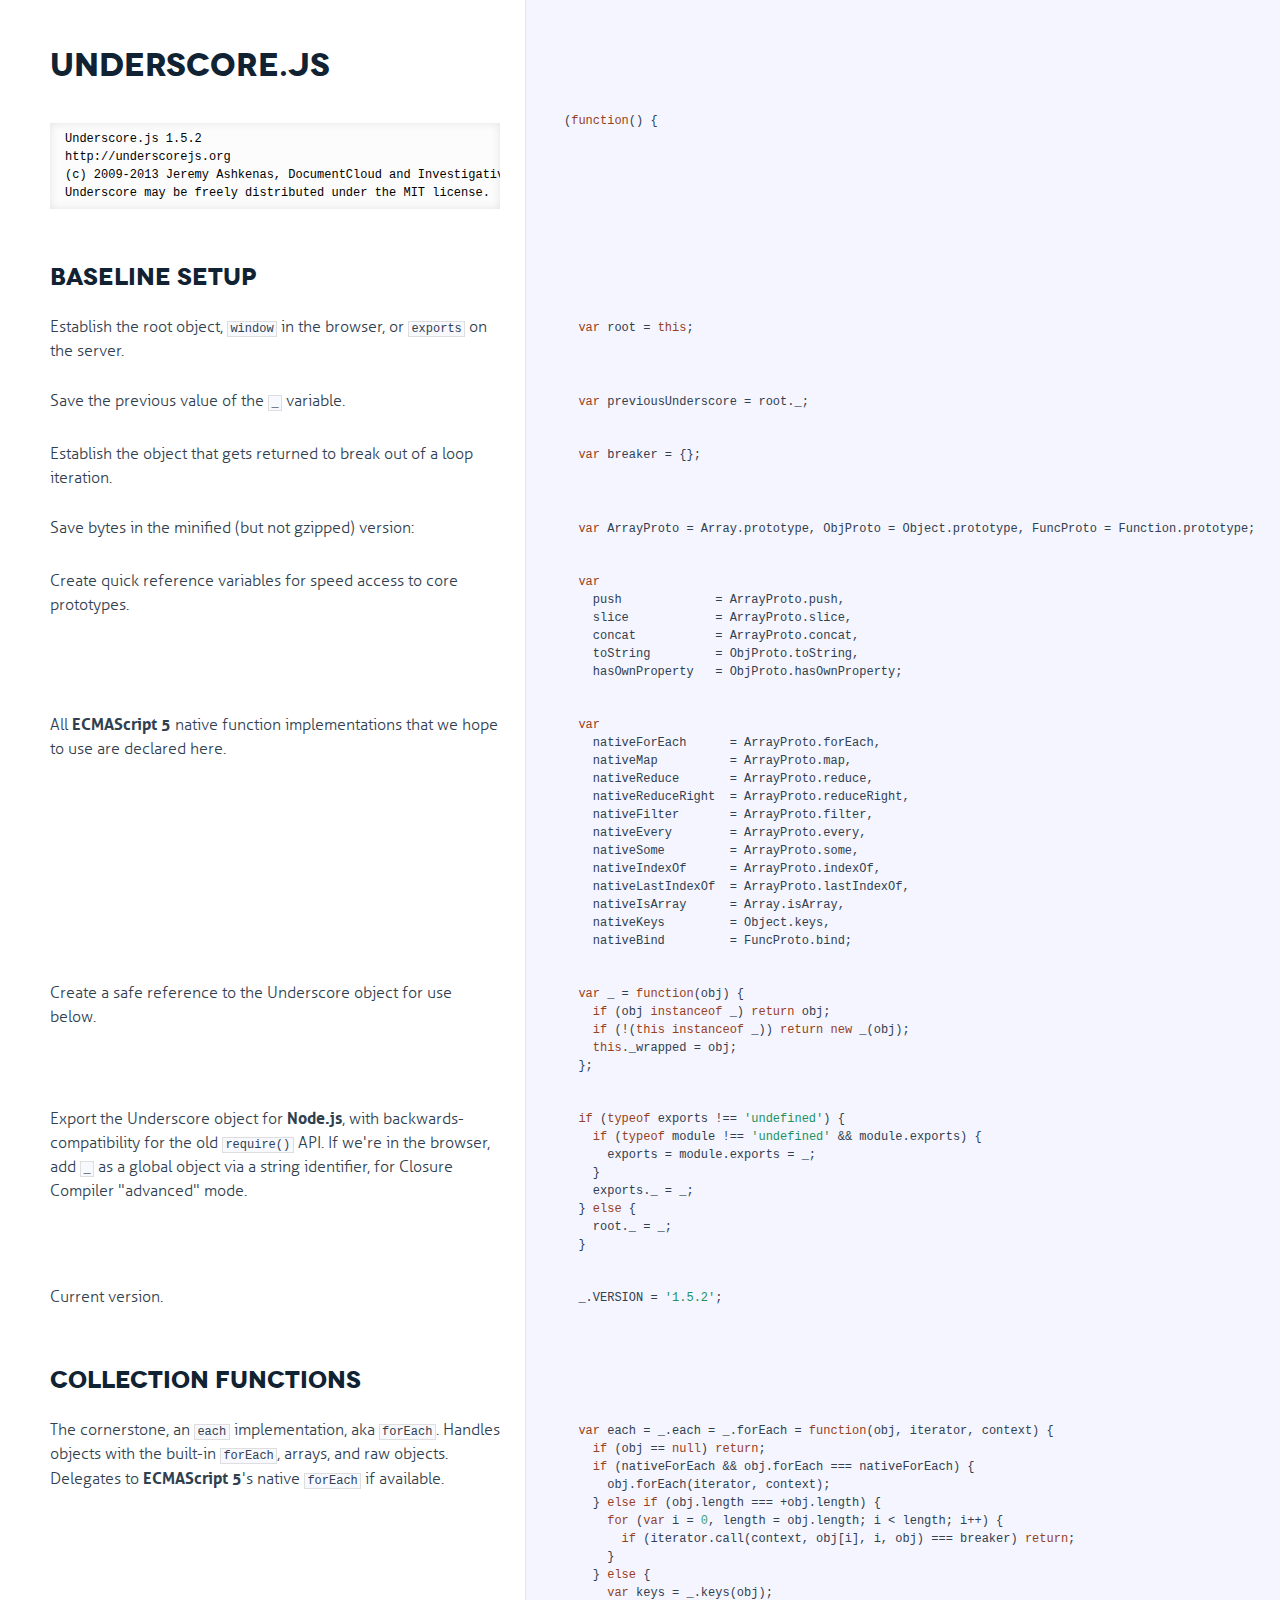
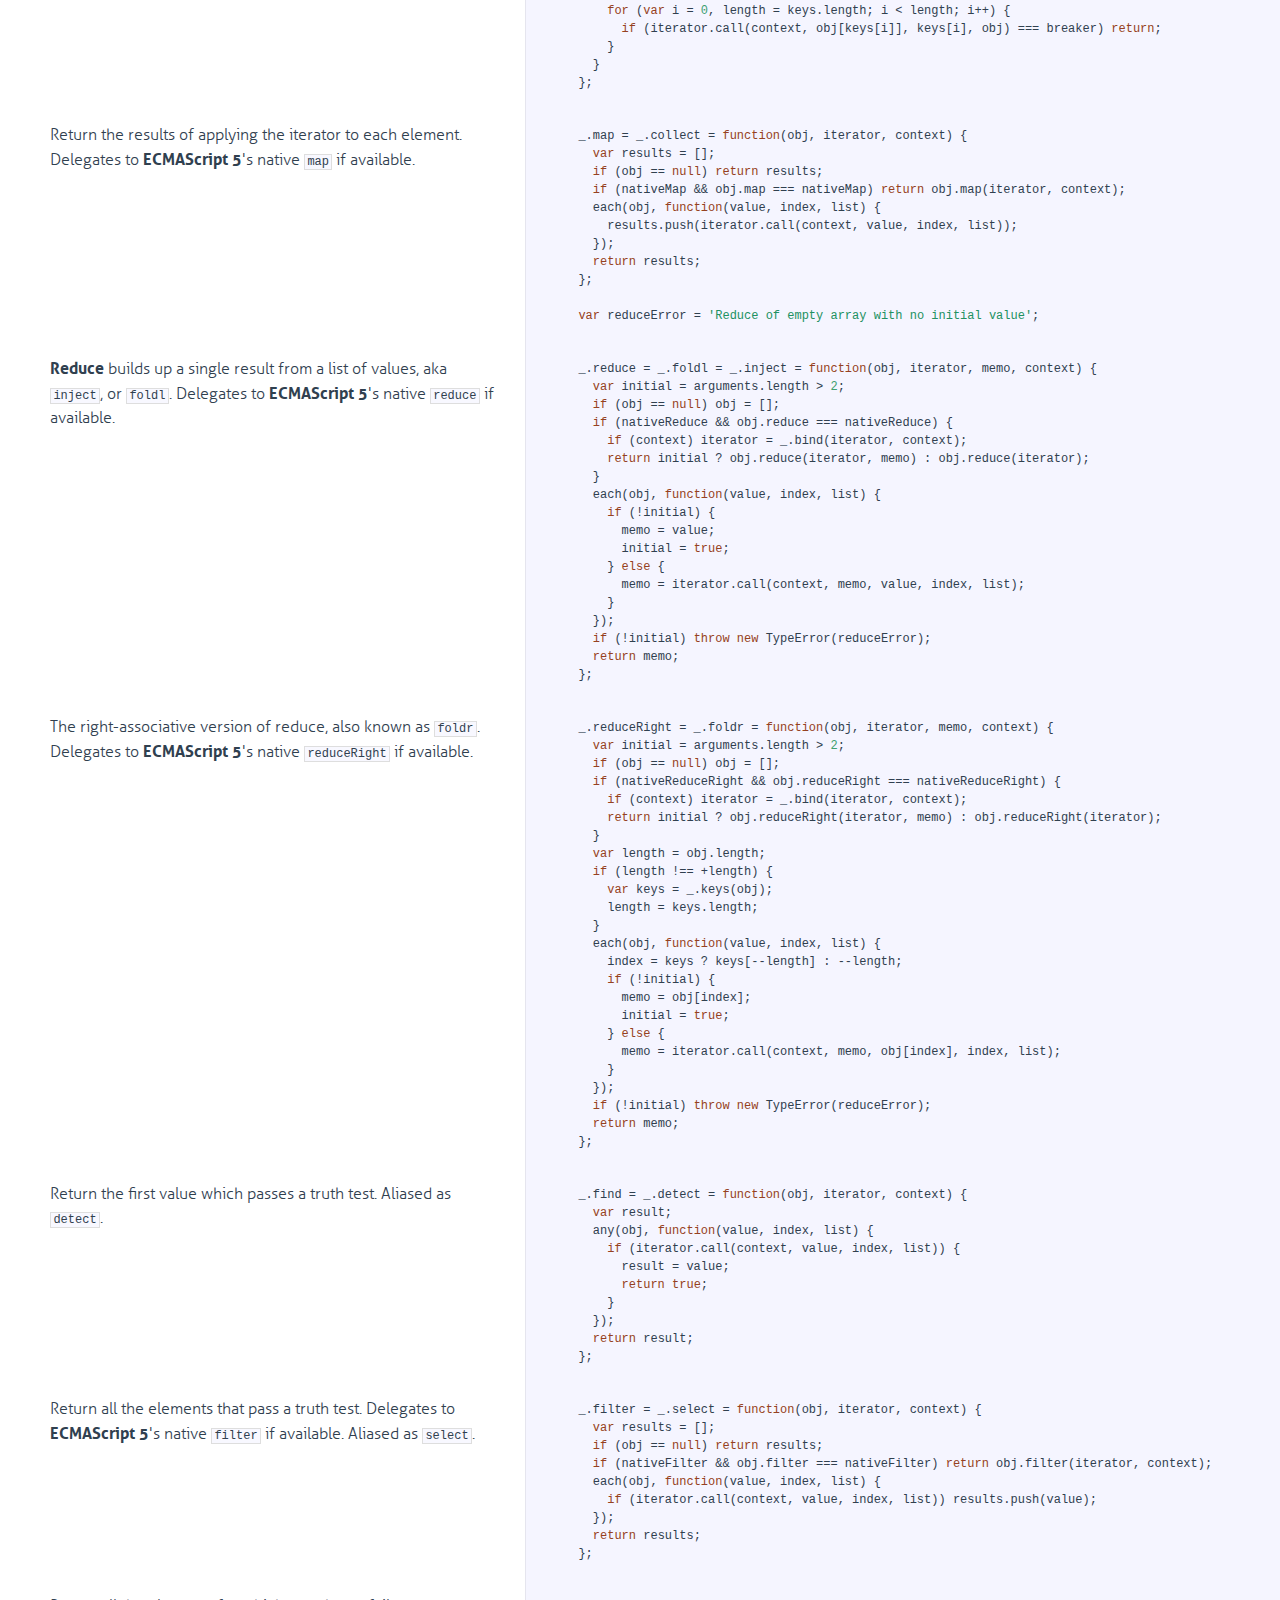
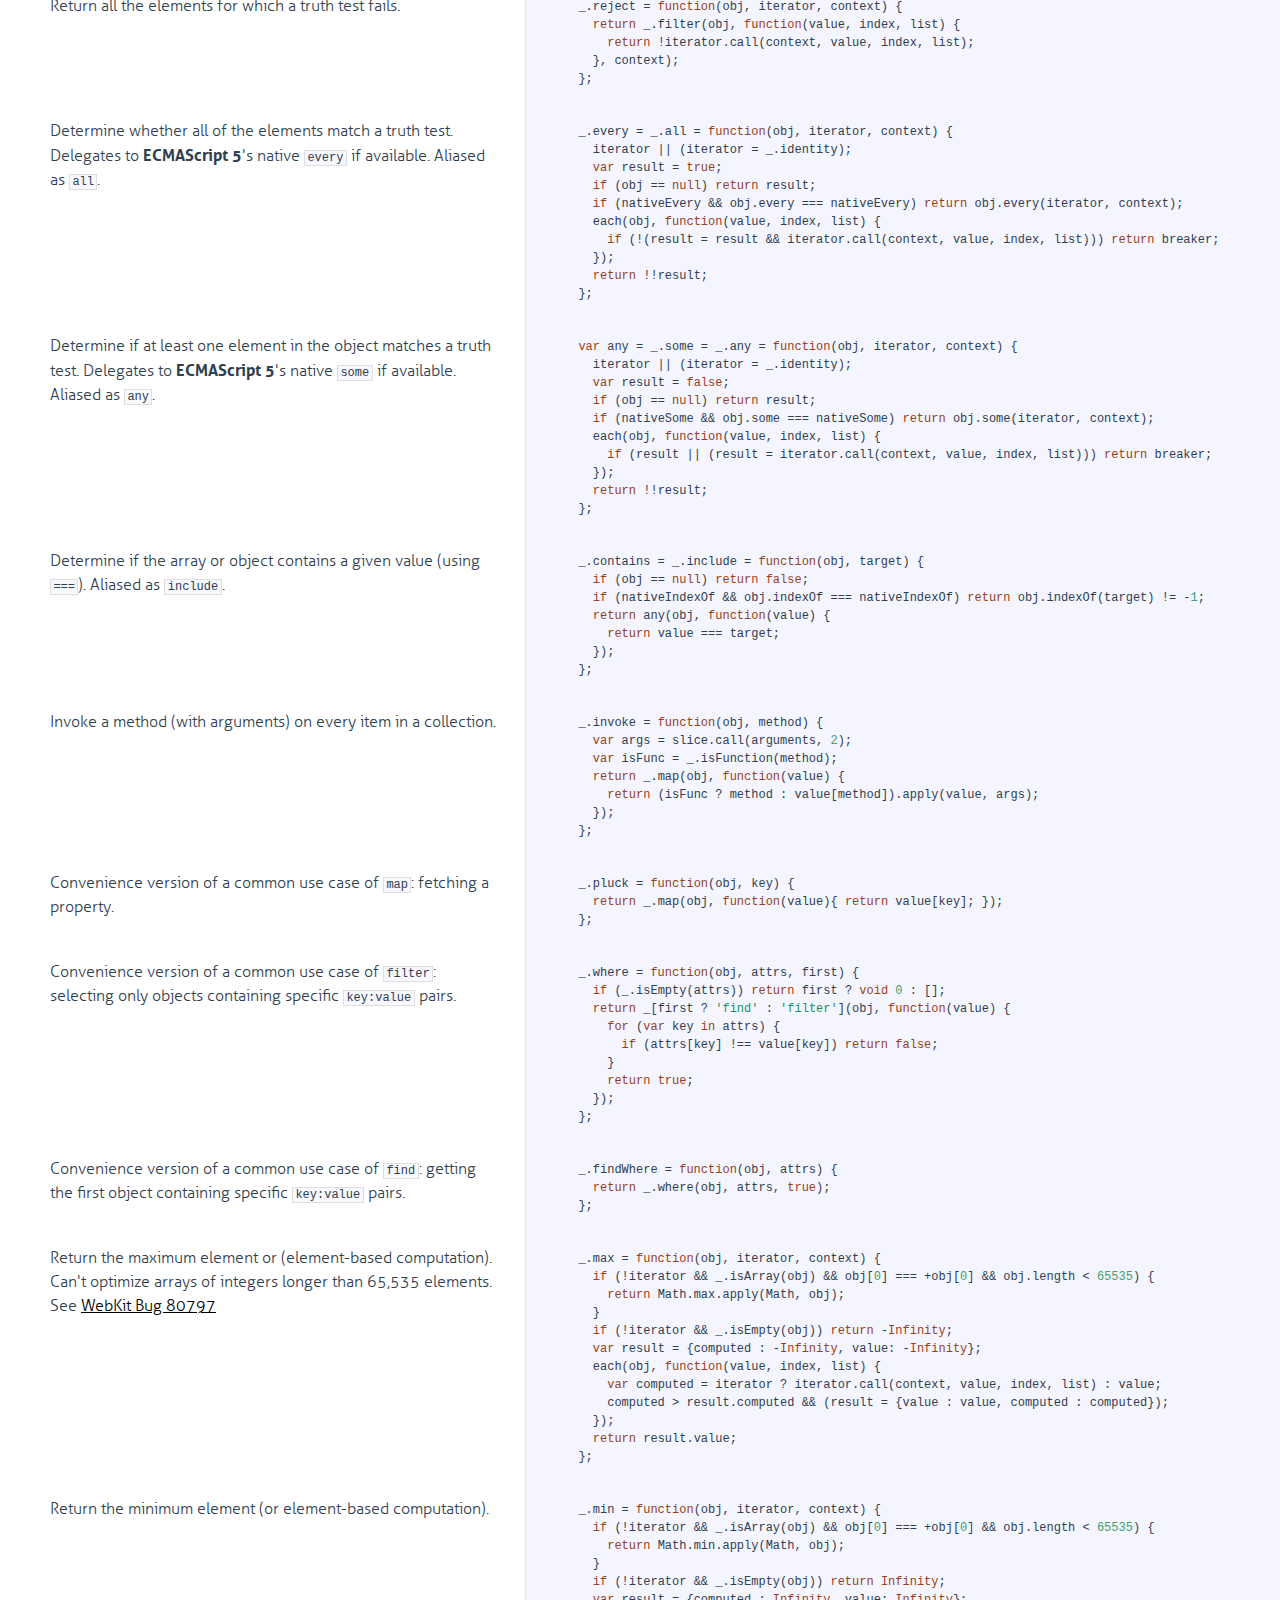
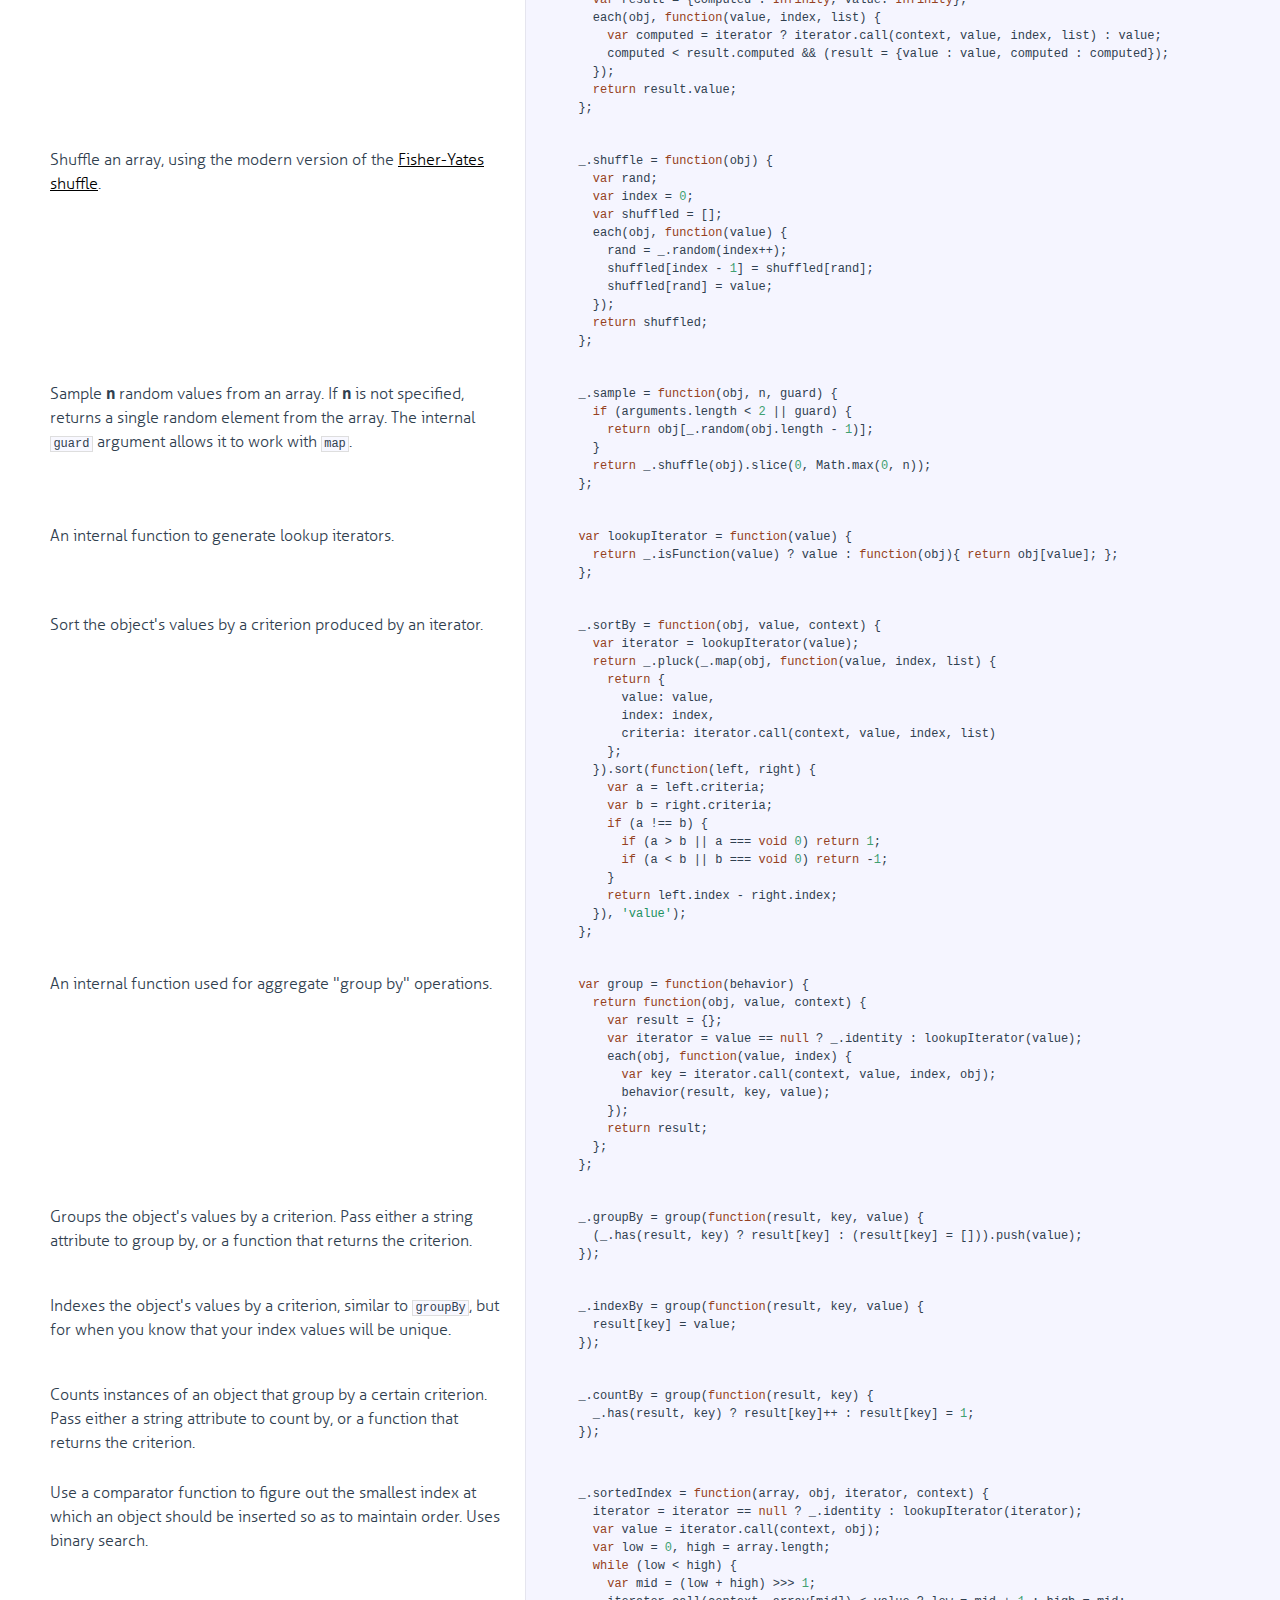
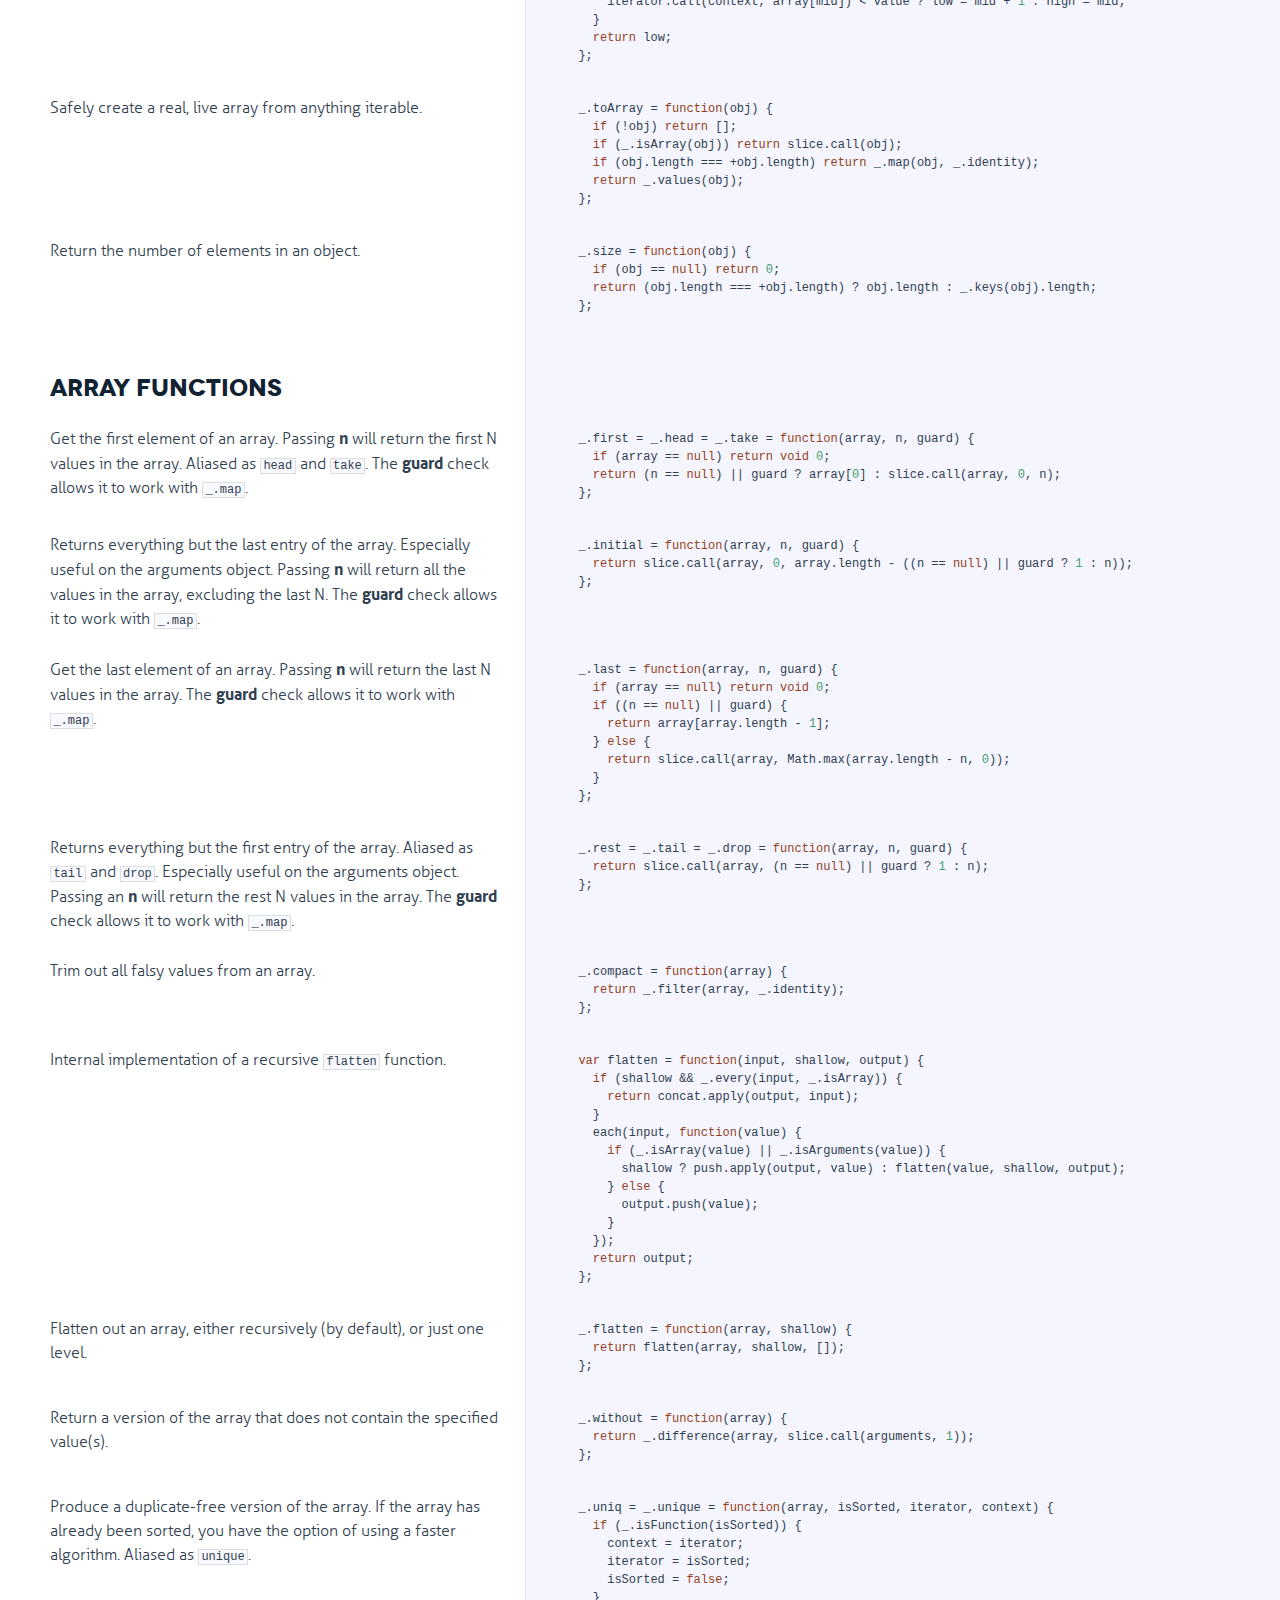
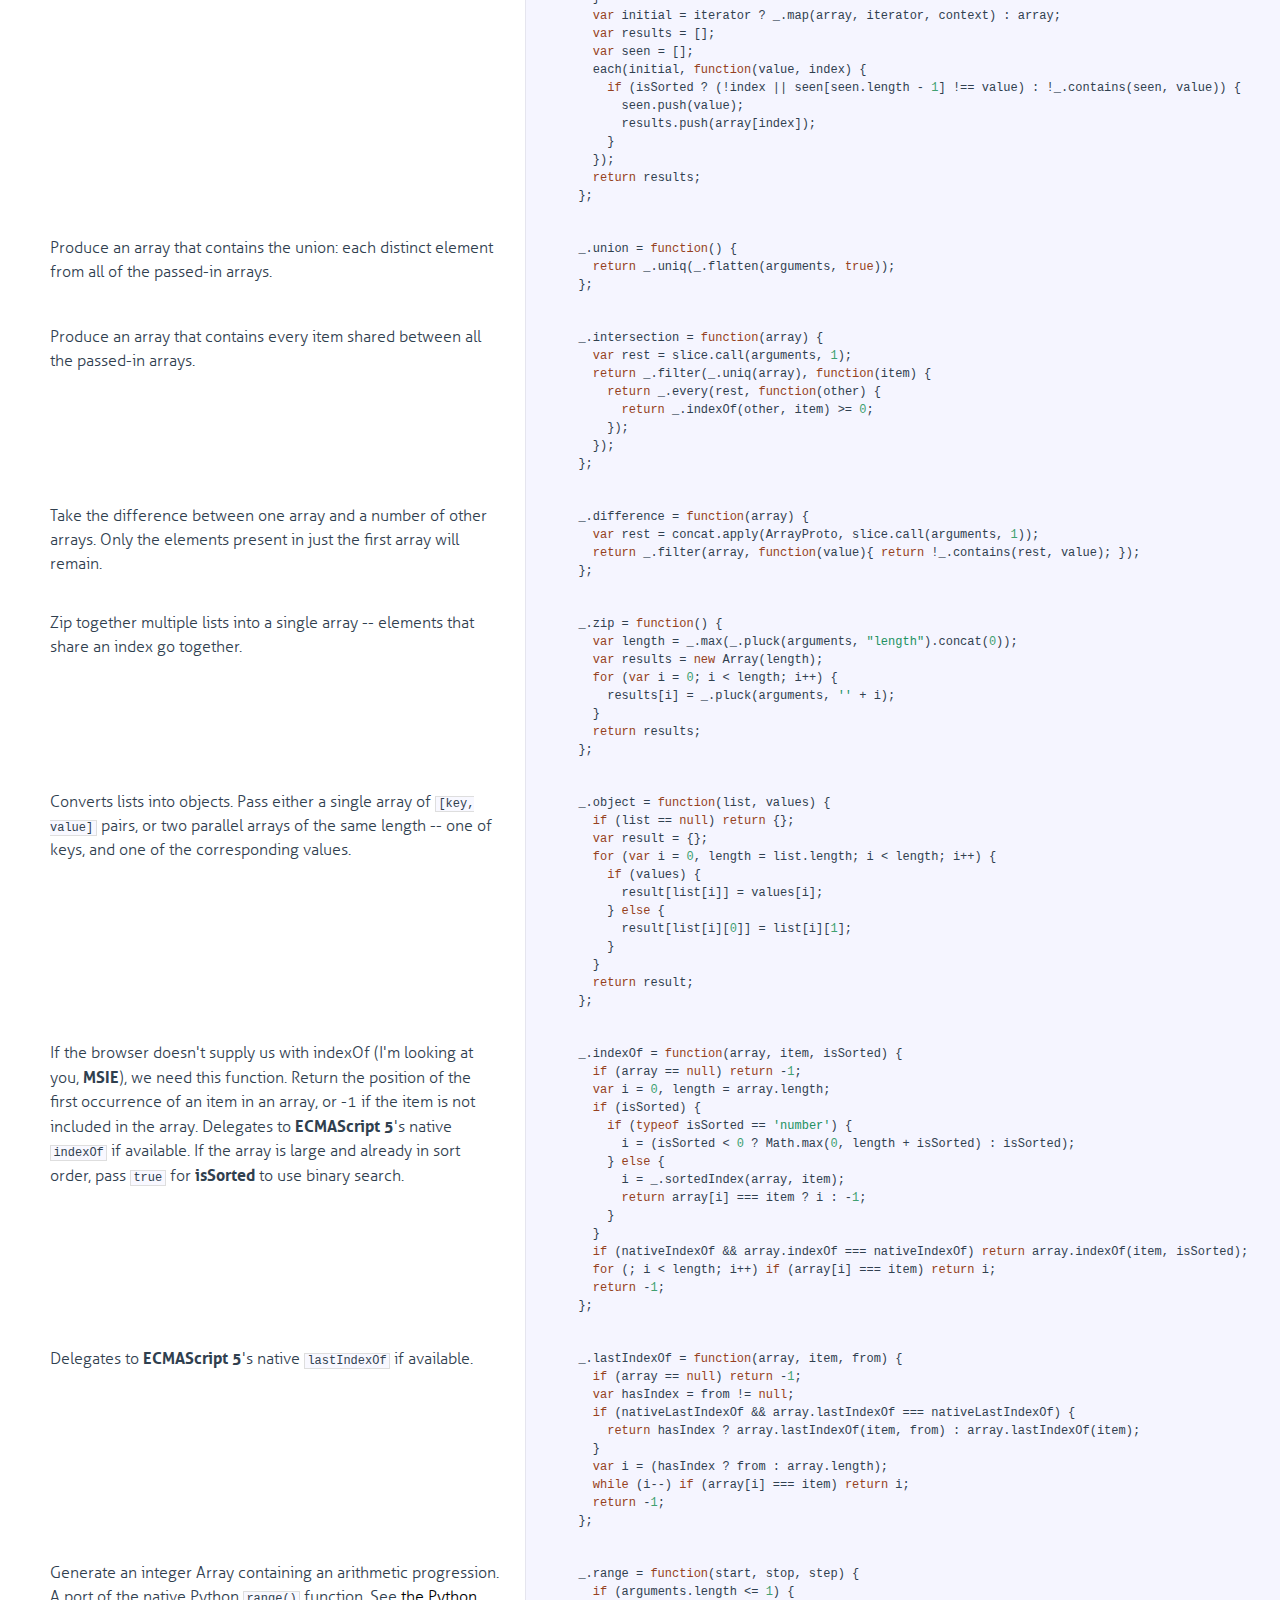
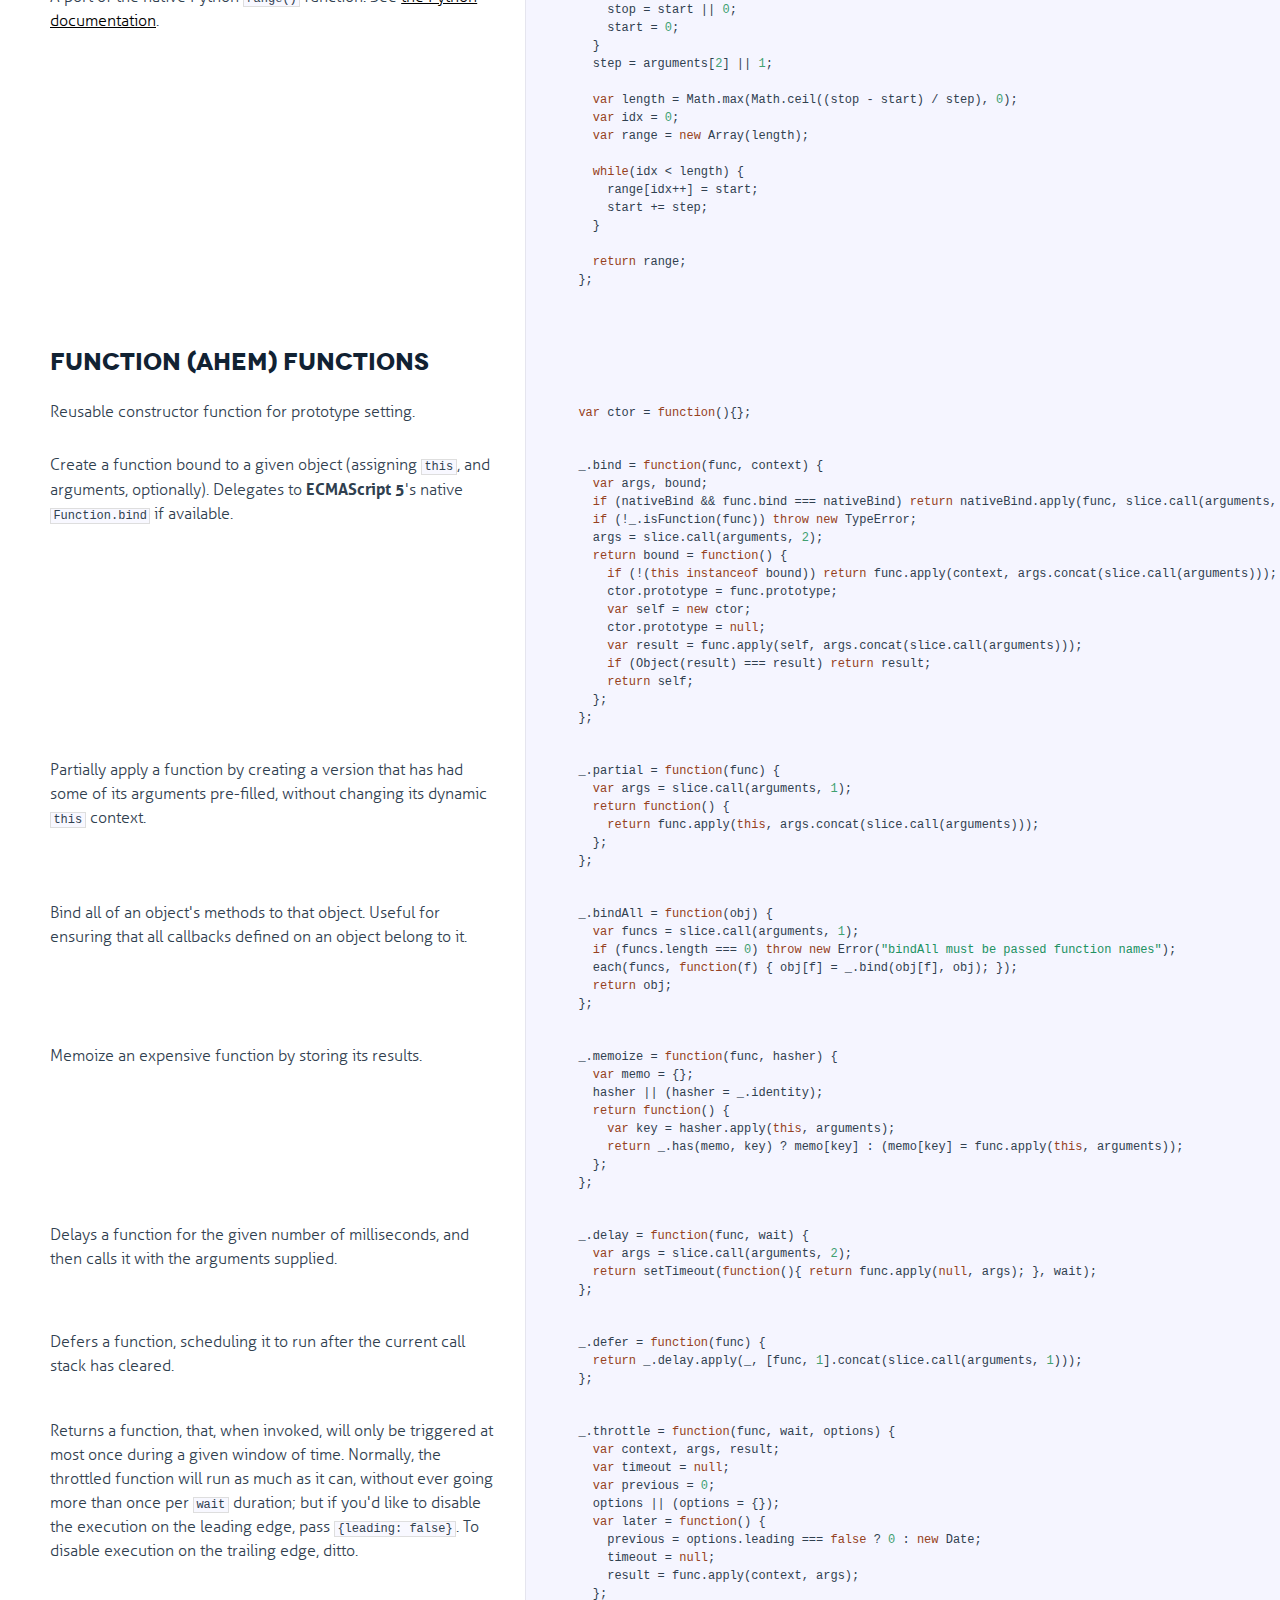
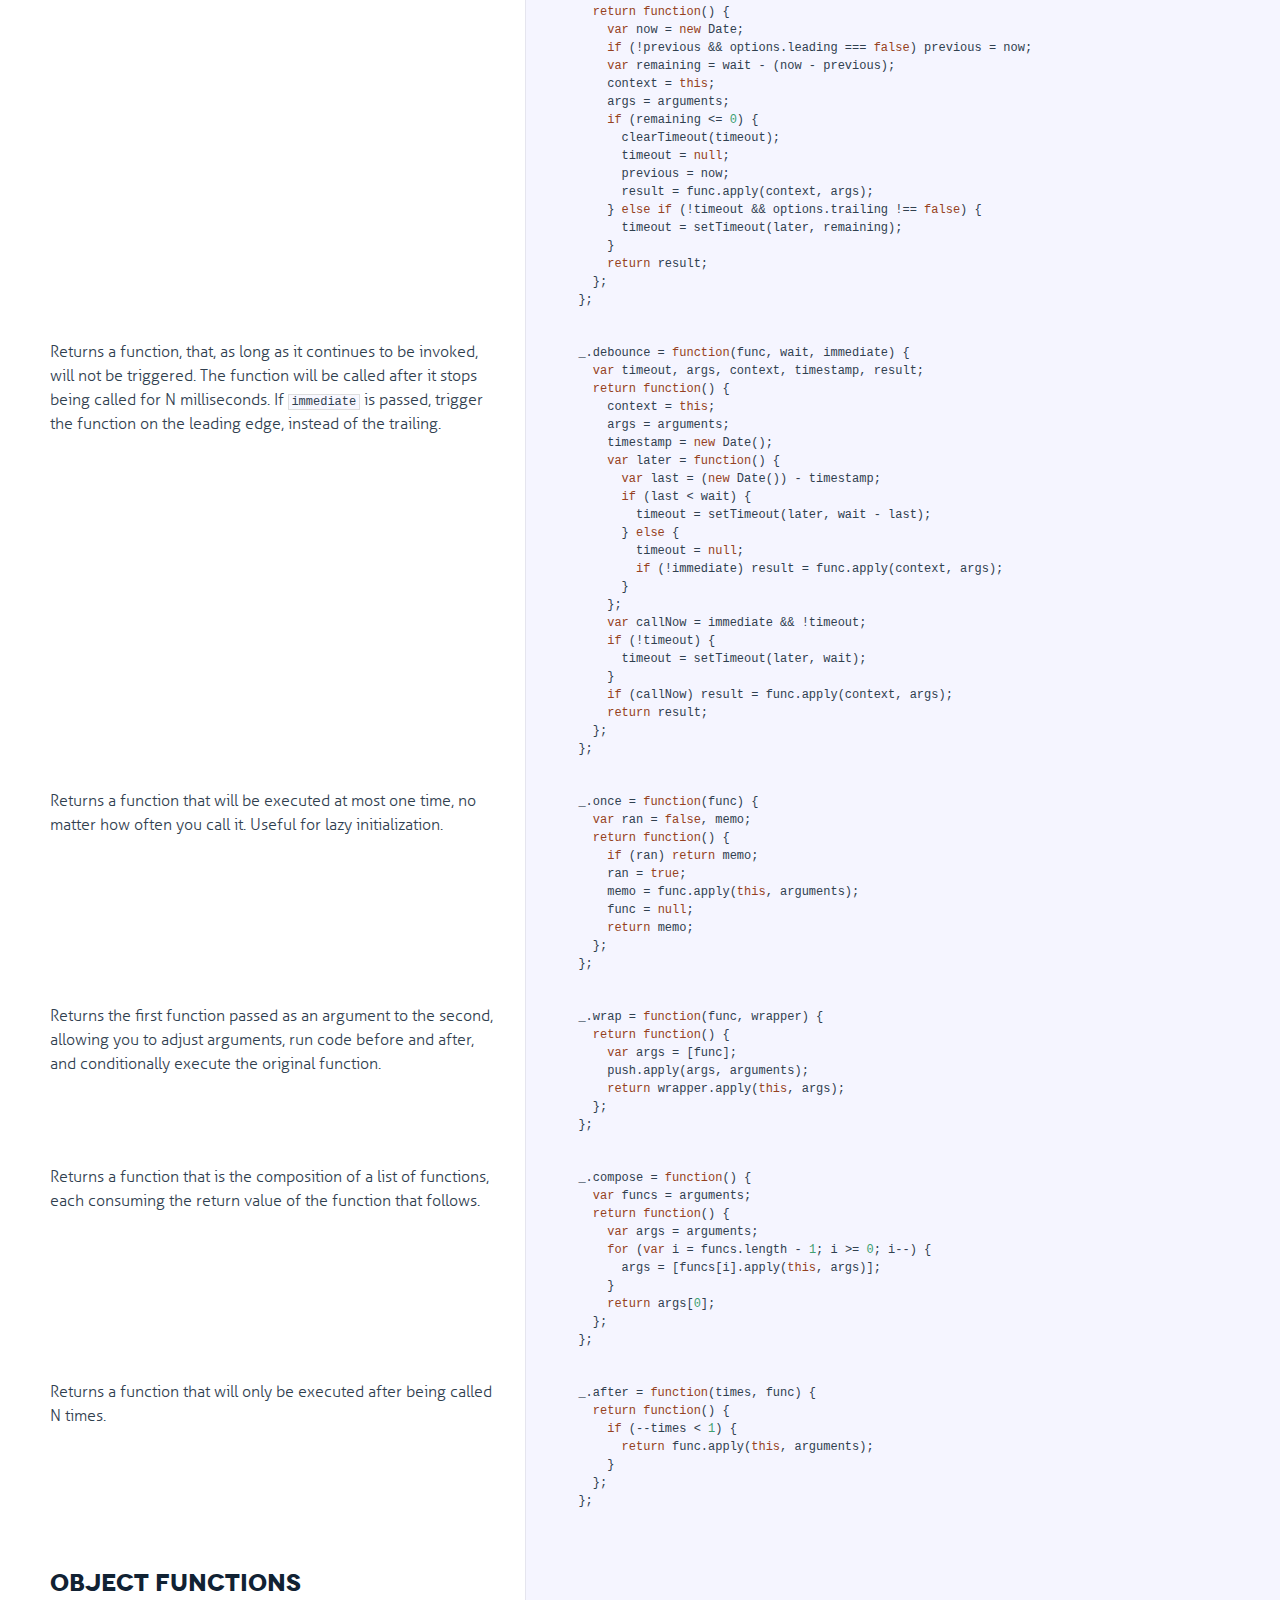
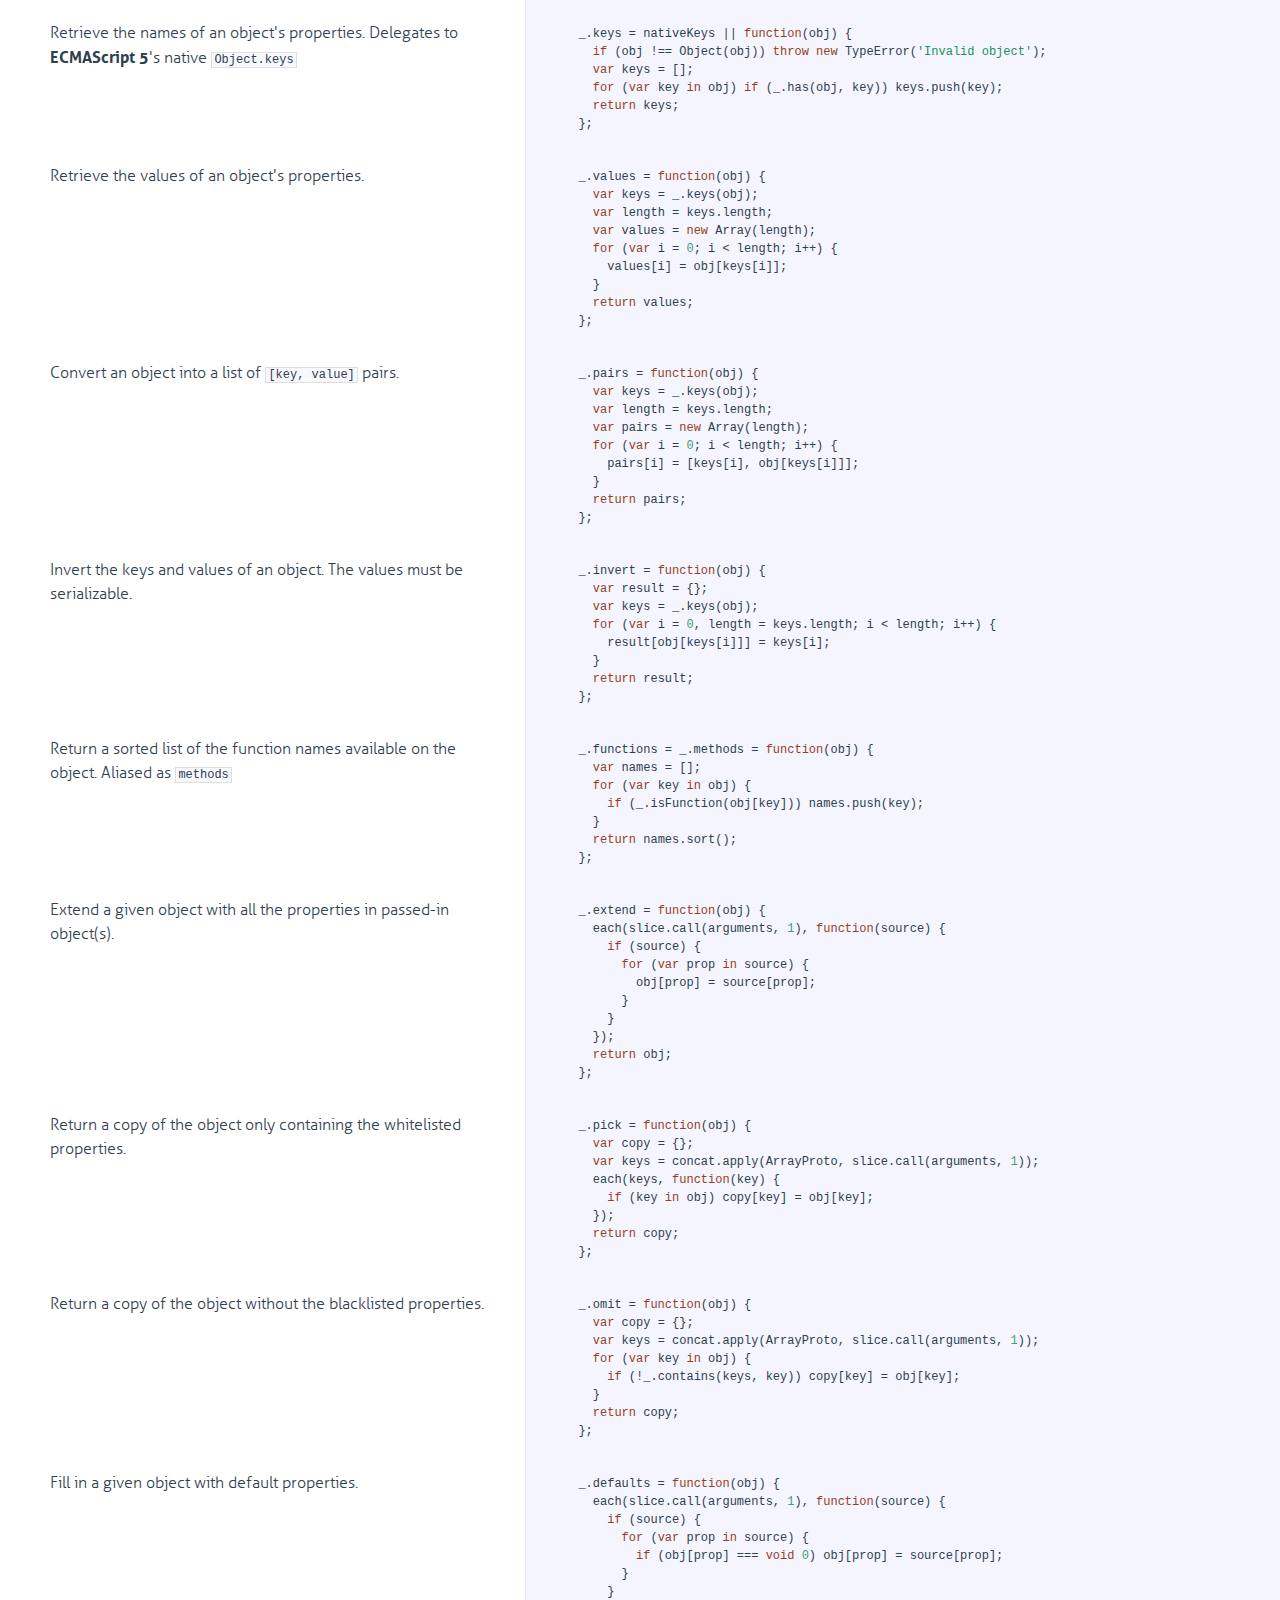
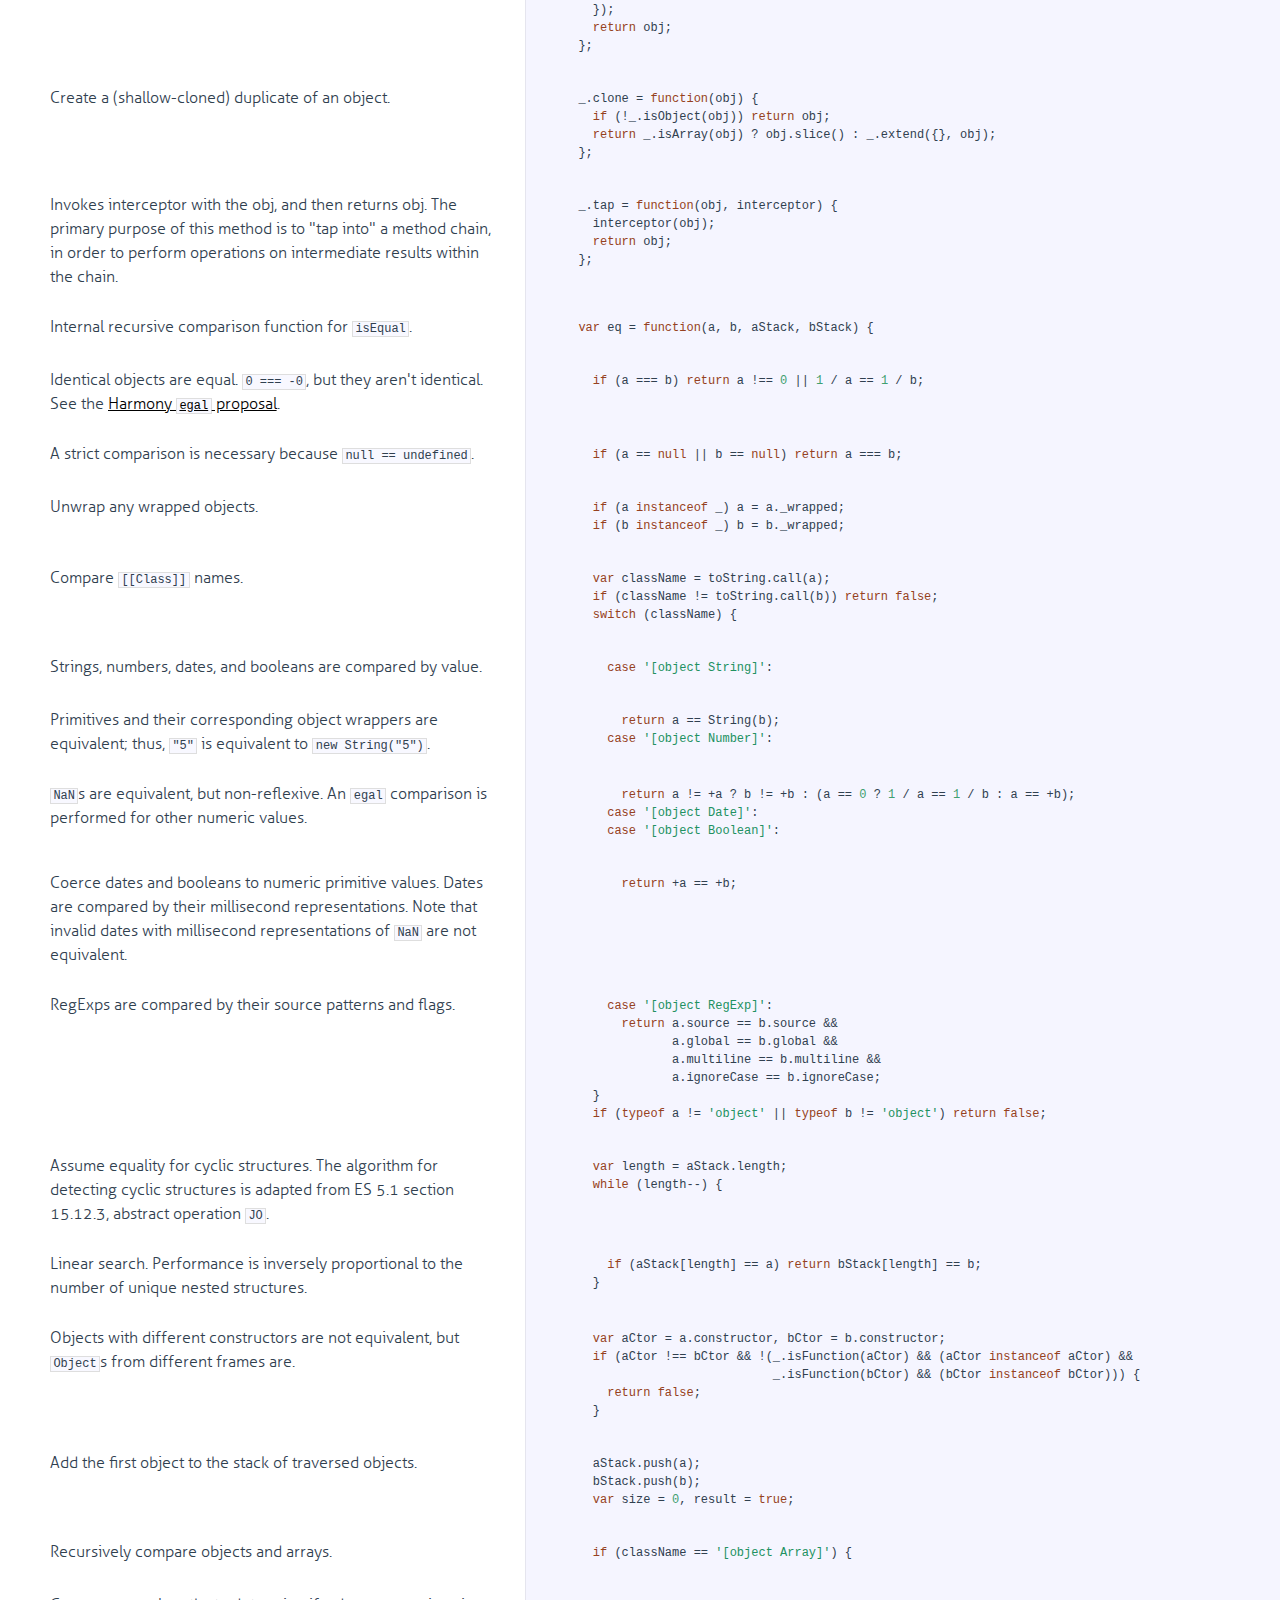
<file: vendor/underscore/docs/underscore.html>
<!DOCTYPE html>

<html>
<head>
  <title>underscore.js</title>
  <meta http-equiv="content-type" content="text/html; charset=UTF-8">
  <meta name="viewport" content="width=device-width, target-densitydpi=160dpi, initial-scale=1.0; maximum-scale=1.0; user-scalable=0;">
  <link rel="stylesheet" media="all" href="docco.css" />
</head>
<body>
  <div id="container">
    <div id="background"></div>
    
    <ul class="sections">
        
          <li id="title">
              <div class="annotation">
                  <h1>underscore.js</h1>
              </div>
          </li>
        
        
        
        <li id="section-1">
            <div class="annotation">
              
              <div class="pilwrap ">
                <a class="pilcrow" href="#section-1">&#182;</a>
              </div>
              <pre><code>Underscore.js 1.5.2
http://underscorejs.org
(c) 2009-2013 Jeremy Ashkenas, DocumentCloud and Investigative Reporters &amp; Editors
Underscore may be freely distributed under the MIT license.</code></pre>

            </div>
            
            <div class="content"><div class='highlight'><pre>(<span class="keyword">function</span>() {</pre></div></div>
            
        </li>
        
        
        <li id="section-2">
            <div class="annotation">
              
              <div class="pilwrap for-h2">
                <a class="pilcrow" href="#section-2">&#182;</a>
              </div>
              <h2>Baseline setup</h2>

            </div>
            
        </li>
        
        
        <li id="section-3">
            <div class="annotation">
              
              <div class="pilwrap ">
                <a class="pilcrow" href="#section-3">&#182;</a>
              </div>
              <p>Establish the root object, <code>window</code> in the browser, or <code>exports</code> on the server.</p>

            </div>
            
            <div class="content"><div class='highlight'><pre>  <span class="keyword">var</span> root = <span class="keyword">this</span>;</pre></div></div>
            
        </li>
        
        
        <li id="section-4">
            <div class="annotation">
              
              <div class="pilwrap ">
                <a class="pilcrow" href="#section-4">&#182;</a>
              </div>
              <p>Save the previous value of the <code>_</code> variable.</p>

            </div>
            
            <div class="content"><div class='highlight'><pre>  <span class="keyword">var</span> previousUnderscore = root._;</pre></div></div>
            
        </li>
        
        
        <li id="section-5">
            <div class="annotation">
              
              <div class="pilwrap ">
                <a class="pilcrow" href="#section-5">&#182;</a>
              </div>
              <p>Establish the object that gets returned to break out of a loop iteration.</p>

            </div>
            
            <div class="content"><div class='highlight'><pre>  <span class="keyword">var</span> breaker = {};</pre></div></div>
            
        </li>
        
        
        <li id="section-6">
            <div class="annotation">
              
              <div class="pilwrap ">
                <a class="pilcrow" href="#section-6">&#182;</a>
              </div>
              <p>Save bytes in the minified (but not gzipped) version:</p>

            </div>
            
            <div class="content"><div class='highlight'><pre>  <span class="keyword">var</span> ArrayProto = Array.prototype, ObjProto = Object.prototype, FuncProto = Function.prototype;</pre></div></div>
            
        </li>
        
        
        <li id="section-7">
            <div class="annotation">
              
              <div class="pilwrap ">
                <a class="pilcrow" href="#section-7">&#182;</a>
              </div>
              <p>Create quick reference variables for speed access to core prototypes.</p>

            </div>
            
            <div class="content"><div class='highlight'><pre>  <span class="keyword">var</span>
    push             = ArrayProto.push,
    slice            = ArrayProto.slice,
    concat           = ArrayProto.concat,
    toString         = ObjProto.toString,
    hasOwnProperty   = ObjProto.hasOwnProperty;</pre></div></div>
            
        </li>
        
        
        <li id="section-8">
            <div class="annotation">
              
              <div class="pilwrap ">
                <a class="pilcrow" href="#section-8">&#182;</a>
              </div>
              <p>All <strong>ECMAScript 5</strong> native function implementations that we hope to use
are declared here.</p>

            </div>
            
            <div class="content"><div class='highlight'><pre>  <span class="keyword">var</span>
    nativeForEach      = ArrayProto.forEach,
    nativeMap          = ArrayProto.map,
    nativeReduce       = ArrayProto.reduce,
    nativeReduceRight  = ArrayProto.reduceRight,
    nativeFilter       = ArrayProto.filter,
    nativeEvery        = ArrayProto.every,
    nativeSome         = ArrayProto.some,
    nativeIndexOf      = ArrayProto.indexOf,
    nativeLastIndexOf  = ArrayProto.lastIndexOf,
    nativeIsArray      = Array.isArray,
    nativeKeys         = Object.keys,
    nativeBind         = FuncProto.bind;</pre></div></div>
            
        </li>
        
        
        <li id="section-9">
            <div class="annotation">
              
              <div class="pilwrap ">
                <a class="pilcrow" href="#section-9">&#182;</a>
              </div>
              <p>Create a safe reference to the Underscore object for use below.</p>

            </div>
            
            <div class="content"><div class='highlight'><pre>  <span class="keyword">var</span> _ = <span class="keyword">function</span>(obj) {
    <span class="keyword">if</span> (obj <span class="keyword">instanceof</span> _) <span class="keyword">return</span> obj;
    <span class="keyword">if</span> (!(<span class="keyword">this</span> <span class="keyword">instanceof</span> _)) <span class="keyword">return</span> <span class="keyword">new</span> _(obj);
    <span class="keyword">this</span>._wrapped = obj;
  };</pre></div></div>
            
        </li>
        
        
        <li id="section-10">
            <div class="annotation">
              
              <div class="pilwrap ">
                <a class="pilcrow" href="#section-10">&#182;</a>
              </div>
              <p>Export the Underscore object for <strong>Node.js</strong>, with
backwards-compatibility for the old <code>require()</code> API. If we&#39;re in
the browser, add <code>_</code> as a global object via a string identifier,
for Closure Compiler &quot;advanced&quot; mode.</p>

            </div>
            
            <div class="content"><div class='highlight'><pre>  <span class="keyword">if</span> (<span class="keyword">typeof</span> exports !== <span class="string">'undefined'</span>) {
    <span class="keyword">if</span> (<span class="keyword">typeof</span> module !== <span class="string">'undefined'</span> &amp;&amp; module.exports) {
      exports = module.exports = _;
    }
    exports._ = _;
  } <span class="keyword">else</span> {
    root._ = _;
  }</pre></div></div>
            
        </li>
        
        
        <li id="section-11">
            <div class="annotation">
              
              <div class="pilwrap ">
                <a class="pilcrow" href="#section-11">&#182;</a>
              </div>
              <p>Current version.</p>

            </div>
            
            <div class="content"><div class='highlight'><pre>  _.VERSION = <span class="string">'1.5.2'</span>;</pre></div></div>
            
        </li>
        
        
        <li id="section-12">
            <div class="annotation">
              
              <div class="pilwrap for-h2">
                <a class="pilcrow" href="#section-12">&#182;</a>
              </div>
              <h2>Collection Functions</h2>

            </div>
            
        </li>
        
        
        <li id="section-13">
            <div class="annotation">
              
              <div class="pilwrap ">
                <a class="pilcrow" href="#section-13">&#182;</a>
              </div>
              <p>The cornerstone, an <code>each</code> implementation, aka <code>forEach</code>.
Handles objects with the built-in <code>forEach</code>, arrays, and raw objects.
Delegates to <strong>ECMAScript 5</strong>&#39;s native <code>forEach</code> if available.</p>

            </div>
            
            <div class="content"><div class='highlight'><pre>  <span class="keyword">var</span> each = _.each = _.forEach = <span class="keyword">function</span>(obj, iterator, context) {
    <span class="keyword">if</span> (obj == <span class="literal">null</span>) <span class="keyword">return</span>;
    <span class="keyword">if</span> (nativeForEach &amp;&amp; obj.forEach === nativeForEach) {
      obj.forEach(iterator, context);
    } <span class="keyword">else</span> <span class="keyword">if</span> (obj.length === +obj.length) {
      <span class="keyword">for</span> (<span class="keyword">var</span> i = <span class="number">0</span>, length = obj.length; i &lt; length; i++) {
        <span class="keyword">if</span> (iterator.call(context, obj[i], i, obj) === breaker) <span class="keyword">return</span>;
      }
    } <span class="keyword">else</span> {
      <span class="keyword">var</span> keys = _.keys(obj);
      <span class="keyword">for</span> (<span class="keyword">var</span> i = <span class="number">0</span>, length = keys.length; i &lt; length; i++) {
        <span class="keyword">if</span> (iterator.call(context, obj[keys[i]], keys[i], obj) === breaker) <span class="keyword">return</span>;
      }
    }
  };</pre></div></div>
            
        </li>
        
        
        <li id="section-14">
            <div class="annotation">
              
              <div class="pilwrap ">
                <a class="pilcrow" href="#section-14">&#182;</a>
              </div>
              <p>Return the results of applying the iterator to each element.
Delegates to <strong>ECMAScript 5</strong>&#39;s native <code>map</code> if available.</p>

            </div>
            
            <div class="content"><div class='highlight'><pre>  _.map = _.collect = <span class="keyword">function</span>(obj, iterator, context) {
    <span class="keyword">var</span> results = [];
    <span class="keyword">if</span> (obj == <span class="literal">null</span>) <span class="keyword">return</span> results;
    <span class="keyword">if</span> (nativeMap &amp;&amp; obj.map === nativeMap) <span class="keyword">return</span> obj.map(iterator, context);
    each(obj, <span class="keyword">function</span>(value, index, list) {
      results.push(iterator.call(context, value, index, list));
    });
    <span class="keyword">return</span> results;
  };

  <span class="keyword">var</span> reduceError = <span class="string">'Reduce of empty array with no initial value'</span>;</pre></div></div>
            
        </li>
        
        
        <li id="section-15">
            <div class="annotation">
              
              <div class="pilwrap ">
                <a class="pilcrow" href="#section-15">&#182;</a>
              </div>
              <p><strong>Reduce</strong> builds up a single result from a list of values, aka <code>inject</code>,
or <code>foldl</code>. Delegates to <strong>ECMAScript 5</strong>&#39;s native <code>reduce</code> if available.</p>

            </div>
            
            <div class="content"><div class='highlight'><pre>  _.reduce = _.foldl = _.inject = <span class="keyword">function</span>(obj, iterator, memo, context) {
    <span class="keyword">var</span> initial = arguments.length &gt; <span class="number">2</span>;
    <span class="keyword">if</span> (obj == <span class="literal">null</span>) obj = [];
    <span class="keyword">if</span> (nativeReduce &amp;&amp; obj.reduce === nativeReduce) {
      <span class="keyword">if</span> (context) iterator = _.bind(iterator, context);
      <span class="keyword">return</span> initial ? obj.reduce(iterator, memo) : obj.reduce(iterator);
    }
    each(obj, <span class="keyword">function</span>(value, index, list) {
      <span class="keyword">if</span> (!initial) {
        memo = value;
        initial = <span class="literal">true</span>;
      } <span class="keyword">else</span> {
        memo = iterator.call(context, memo, value, index, list);
      }
    });
    <span class="keyword">if</span> (!initial) <span class="keyword">throw</span> <span class="keyword">new</span> TypeError(reduceError);
    <span class="keyword">return</span> memo;
  };</pre></div></div>
            
        </li>
        
        
        <li id="section-16">
            <div class="annotation">
              
              <div class="pilwrap ">
                <a class="pilcrow" href="#section-16">&#182;</a>
              </div>
              <p>The right-associative version of reduce, also known as <code>foldr</code>.
Delegates to <strong>ECMAScript 5</strong>&#39;s native <code>reduceRight</code> if available.</p>

            </div>
            
            <div class="content"><div class='highlight'><pre>  _.reduceRight = _.foldr = <span class="keyword">function</span>(obj, iterator, memo, context) {
    <span class="keyword">var</span> initial = arguments.length &gt; <span class="number">2</span>;
    <span class="keyword">if</span> (obj == <span class="literal">null</span>) obj = [];
    <span class="keyword">if</span> (nativeReduceRight &amp;&amp; obj.reduceRight === nativeReduceRight) {
      <span class="keyword">if</span> (context) iterator = _.bind(iterator, context);
      <span class="keyword">return</span> initial ? obj.reduceRight(iterator, memo) : obj.reduceRight(iterator);
    }
    <span class="keyword">var</span> length = obj.length;
    <span class="keyword">if</span> (length !== +length) {
      <span class="keyword">var</span> keys = _.keys(obj);
      length = keys.length;
    }
    each(obj, <span class="keyword">function</span>(value, index, list) {
      index = keys ? keys[--length] : --length;
      <span class="keyword">if</span> (!initial) {
        memo = obj[index];
        initial = <span class="literal">true</span>;
      } <span class="keyword">else</span> {
        memo = iterator.call(context, memo, obj[index], index, list);
      }
    });
    <span class="keyword">if</span> (!initial) <span class="keyword">throw</span> <span class="keyword">new</span> TypeError(reduceError);
    <span class="keyword">return</span> memo;
  };</pre></div></div>
            
        </li>
        
        
        <li id="section-17">
            <div class="annotation">
              
              <div class="pilwrap ">
                <a class="pilcrow" href="#section-17">&#182;</a>
              </div>
              <p>Return the first value which passes a truth test. Aliased as <code>detect</code>.</p>

            </div>
            
            <div class="content"><div class='highlight'><pre>  _.find = _.detect = <span class="keyword">function</span>(obj, iterator, context) {
    <span class="keyword">var</span> result;
    any(obj, <span class="keyword">function</span>(value, index, list) {
      <span class="keyword">if</span> (iterator.call(context, value, index, list)) {
        result = value;
        <span class="keyword">return</span> <span class="literal">true</span>;
      }
    });
    <span class="keyword">return</span> result;
  };</pre></div></div>
            
        </li>
        
        
        <li id="section-18">
            <div class="annotation">
              
              <div class="pilwrap ">
                <a class="pilcrow" href="#section-18">&#182;</a>
              </div>
              <p>Return all the elements that pass a truth test.
Delegates to <strong>ECMAScript 5</strong>&#39;s native <code>filter</code> if available.
Aliased as <code>select</code>.</p>

            </div>
            
            <div class="content"><div class='highlight'><pre>  _.filter = _.select = <span class="keyword">function</span>(obj, iterator, context) {
    <span class="keyword">var</span> results = [];
    <span class="keyword">if</span> (obj == <span class="literal">null</span>) <span class="keyword">return</span> results;
    <span class="keyword">if</span> (nativeFilter &amp;&amp; obj.filter === nativeFilter) <span class="keyword">return</span> obj.filter(iterator, context);
    each(obj, <span class="keyword">function</span>(value, index, list) {
      <span class="keyword">if</span> (iterator.call(context, value, index, list)) results.push(value);
    });
    <span class="keyword">return</span> results;
  };</pre></div></div>
            
        </li>
        
        
        <li id="section-19">
            <div class="annotation">
              
              <div class="pilwrap ">
                <a class="pilcrow" href="#section-19">&#182;</a>
              </div>
              <p>Return all the elements for which a truth test fails.</p>

            </div>
            
            <div class="content"><div class='highlight'><pre>  _.reject = <span class="keyword">function</span>(obj, iterator, context) {
    <span class="keyword">return</span> _.filter(obj, <span class="keyword">function</span>(value, index, list) {
      <span class="keyword">return</span> !iterator.call(context, value, index, list);
    }, context);
  };</pre></div></div>
            
        </li>
        
        
        <li id="section-20">
            <div class="annotation">
              
              <div class="pilwrap ">
                <a class="pilcrow" href="#section-20">&#182;</a>
              </div>
              <p>Determine whether all of the elements match a truth test.
Delegates to <strong>ECMAScript 5</strong>&#39;s native <code>every</code> if available.
Aliased as <code>all</code>.</p>

            </div>
            
            <div class="content"><div class='highlight'><pre>  _.every = _.all = <span class="keyword">function</span>(obj, iterator, context) {
    iterator || (iterator = _.identity);
    <span class="keyword">var</span> result = <span class="literal">true</span>;
    <span class="keyword">if</span> (obj == <span class="literal">null</span>) <span class="keyword">return</span> result;
    <span class="keyword">if</span> (nativeEvery &amp;&amp; obj.every === nativeEvery) <span class="keyword">return</span> obj.every(iterator, context);
    each(obj, <span class="keyword">function</span>(value, index, list) {
      <span class="keyword">if</span> (!(result = result &amp;&amp; iterator.call(context, value, index, list))) <span class="keyword">return</span> breaker;
    });
    <span class="keyword">return</span> !!result;
  };</pre></div></div>
            
        </li>
        
        
        <li id="section-21">
            <div class="annotation">
              
              <div class="pilwrap ">
                <a class="pilcrow" href="#section-21">&#182;</a>
              </div>
              <p>Determine if at least one element in the object matches a truth test.
Delegates to <strong>ECMAScript 5</strong>&#39;s native <code>some</code> if available.
Aliased as <code>any</code>.</p>

            </div>
            
            <div class="content"><div class='highlight'><pre>  <span class="keyword">var</span> any = _.some = _.any = <span class="keyword">function</span>(obj, iterator, context) {
    iterator || (iterator = _.identity);
    <span class="keyword">var</span> result = <span class="literal">false</span>;
    <span class="keyword">if</span> (obj == <span class="literal">null</span>) <span class="keyword">return</span> result;
    <span class="keyword">if</span> (nativeSome &amp;&amp; obj.some === nativeSome) <span class="keyword">return</span> obj.some(iterator, context);
    each(obj, <span class="keyword">function</span>(value, index, list) {
      <span class="keyword">if</span> (result || (result = iterator.call(context, value, index, list))) <span class="keyword">return</span> breaker;
    });
    <span class="keyword">return</span> !!result;
  };</pre></div></div>
            
        </li>
        
        
        <li id="section-22">
            <div class="annotation">
              
              <div class="pilwrap ">
                <a class="pilcrow" href="#section-22">&#182;</a>
              </div>
              <p>Determine if the array or object contains a given value (using <code>===</code>).
Aliased as <code>include</code>.</p>

            </div>
            
            <div class="content"><div class='highlight'><pre>  _.contains = _.include = <span class="keyword">function</span>(obj, target) {
    <span class="keyword">if</span> (obj == <span class="literal">null</span>) <span class="keyword">return</span> <span class="literal">false</span>;
    <span class="keyword">if</span> (nativeIndexOf &amp;&amp; obj.indexOf === nativeIndexOf) <span class="keyword">return</span> obj.indexOf(target) != -<span class="number">1</span>;
    <span class="keyword">return</span> any(obj, <span class="keyword">function</span>(value) {
      <span class="keyword">return</span> value === target;
    });
  };</pre></div></div>
            
        </li>
        
        
        <li id="section-23">
            <div class="annotation">
              
              <div class="pilwrap ">
                <a class="pilcrow" href="#section-23">&#182;</a>
              </div>
              <p>Invoke a method (with arguments) on every item in a collection.</p>

            </div>
            
            <div class="content"><div class='highlight'><pre>  _.invoke = <span class="keyword">function</span>(obj, method) {
    <span class="keyword">var</span> args = slice.call(arguments, <span class="number">2</span>);
    <span class="keyword">var</span> isFunc = _.isFunction(method);
    <span class="keyword">return</span> _.map(obj, <span class="keyword">function</span>(value) {
      <span class="keyword">return</span> (isFunc ? method : value[method]).apply(value, args);
    });
  };</pre></div></div>
            
        </li>
        
        
        <li id="section-24">
            <div class="annotation">
              
              <div class="pilwrap ">
                <a class="pilcrow" href="#section-24">&#182;</a>
              </div>
              <p>Convenience version of a common use case of <code>map</code>: fetching a property.</p>

            </div>
            
            <div class="content"><div class='highlight'><pre>  _.pluck = <span class="keyword">function</span>(obj, key) {
    <span class="keyword">return</span> _.map(obj, <span class="keyword">function</span>(value){ <span class="keyword">return</span> value[key]; });
  };</pre></div></div>
            
        </li>
        
        
        <li id="section-25">
            <div class="annotation">
              
              <div class="pilwrap ">
                <a class="pilcrow" href="#section-25">&#182;</a>
              </div>
              <p>Convenience version of a common use case of <code>filter</code>: selecting only objects
containing specific <code>key:value</code> pairs.</p>

            </div>
            
            <div class="content"><div class='highlight'><pre>  _.where = <span class="keyword">function</span>(obj, attrs, first) {
    <span class="keyword">if</span> (_.isEmpty(attrs)) <span class="keyword">return</span> first ? <span class="keyword">void</span> <span class="number">0</span> : [];
    <span class="keyword">return</span> _[first ? <span class="string">'find'</span> : <span class="string">'filter'</span>](obj, <span class="keyword">function</span>(value) {
      <span class="keyword">for</span> (<span class="keyword">var</span> key <span class="keyword">in</span> attrs) {
        <span class="keyword">if</span> (attrs[key] !== value[key]) <span class="keyword">return</span> <span class="literal">false</span>;
      }
      <span class="keyword">return</span> <span class="literal">true</span>;
    });
  };</pre></div></div>
            
        </li>
        
        
        <li id="section-26">
            <div class="annotation">
              
              <div class="pilwrap ">
                <a class="pilcrow" href="#section-26">&#182;</a>
              </div>
              <p>Convenience version of a common use case of <code>find</code>: getting the first object
containing specific <code>key:value</code> pairs.</p>

            </div>
            
            <div class="content"><div class='highlight'><pre>  _.findWhere = <span class="keyword">function</span>(obj, attrs) {
    <span class="keyword">return</span> _.where(obj, attrs, <span class="literal">true</span>);
  };</pre></div></div>
            
        </li>
        
        
        <li id="section-27">
            <div class="annotation">
              
              <div class="pilwrap ">
                <a class="pilcrow" href="#section-27">&#182;</a>
              </div>
              <p>Return the maximum element or (element-based computation).
Can&#39;t optimize arrays of integers longer than 65,535 elements.
See <a href="https://bugs.webkit.org/show_bug.cgi?id=80797">WebKit Bug 80797</a></p>

            </div>
            
            <div class="content"><div class='highlight'><pre>  _.max = <span class="keyword">function</span>(obj, iterator, context) {
    <span class="keyword">if</span> (!iterator &amp;&amp; _.isArray(obj) &amp;&amp; obj[<span class="number">0</span>] === +obj[<span class="number">0</span>] &amp;&amp; obj.length &lt; <span class="number">65535</span>) {
      <span class="keyword">return</span> Math.max.apply(Math, obj);
    }
    <span class="keyword">if</span> (!iterator &amp;&amp; _.isEmpty(obj)) <span class="keyword">return</span> -<span class="literal">Infinity</span>;
    <span class="keyword">var</span> result = {computed : -<span class="literal">Infinity</span>, value: -<span class="literal">Infinity</span>};
    each(obj, <span class="keyword">function</span>(value, index, list) {
      <span class="keyword">var</span> computed = iterator ? iterator.call(context, value, index, list) : value;
      computed &gt; result.computed &amp;&amp; (result = {value : value, computed : computed});
    });
    <span class="keyword">return</span> result.value;
  };</pre></div></div>
            
        </li>
        
        
        <li id="section-28">
            <div class="annotation">
              
              <div class="pilwrap ">
                <a class="pilcrow" href="#section-28">&#182;</a>
              </div>
              <p>Return the minimum element (or element-based computation).</p>

            </div>
            
            <div class="content"><div class='highlight'><pre>  _.min = <span class="keyword">function</span>(obj, iterator, context) {
    <span class="keyword">if</span> (!iterator &amp;&amp; _.isArray(obj) &amp;&amp; obj[<span class="number">0</span>] === +obj[<span class="number">0</span>] &amp;&amp; obj.length &lt; <span class="number">65535</span>) {
      <span class="keyword">return</span> Math.min.apply(Math, obj);
    }
    <span class="keyword">if</span> (!iterator &amp;&amp; _.isEmpty(obj)) <span class="keyword">return</span> <span class="literal">Infinity</span>;
    <span class="keyword">var</span> result = {computed : <span class="literal">Infinity</span>, value: <span class="literal">Infinity</span>};
    each(obj, <span class="keyword">function</span>(value, index, list) {
      <span class="keyword">var</span> computed = iterator ? iterator.call(context, value, index, list) : value;
      computed &lt; result.computed &amp;&amp; (result = {value : value, computed : computed});
    });
    <span class="keyword">return</span> result.value;
  };</pre></div></div>
            
        </li>
        
        
        <li id="section-29">
            <div class="annotation">
              
              <div class="pilwrap ">
                <a class="pilcrow" href="#section-29">&#182;</a>
              </div>
              <p>Shuffle an array, using the modern version of the 
<a href="http://en.wikipedia.org/wiki/Fisher–Yates_shuffle">Fisher-Yates shuffle</a>.</p>

            </div>
            
            <div class="content"><div class='highlight'><pre>  _.shuffle = <span class="keyword">function</span>(obj) {
    <span class="keyword">var</span> rand;
    <span class="keyword">var</span> index = <span class="number">0</span>;
    <span class="keyword">var</span> shuffled = [];
    each(obj, <span class="keyword">function</span>(value) {
      rand = _.random(index++);
      shuffled[index - <span class="number">1</span>] = shuffled[rand];
      shuffled[rand] = value;
    });
    <span class="keyword">return</span> shuffled;
  };</pre></div></div>
            
        </li>
        
        
        <li id="section-30">
            <div class="annotation">
              
              <div class="pilwrap ">
                <a class="pilcrow" href="#section-30">&#182;</a>
              </div>
              <p>Sample <strong>n</strong> random values from an array.
If <strong>n</strong> is not specified, returns a single random element from the array.
The internal <code>guard</code> argument allows it to work with <code>map</code>.</p>

            </div>
            
            <div class="content"><div class='highlight'><pre>  _.sample = <span class="keyword">function</span>(obj, n, guard) {
    <span class="keyword">if</span> (arguments.length &lt; <span class="number">2</span> || guard) {
      <span class="keyword">return</span> obj[_.random(obj.length - <span class="number">1</span>)];
    }
    <span class="keyword">return</span> _.shuffle(obj).slice(<span class="number">0</span>, Math.max(<span class="number">0</span>, n));
  };</pre></div></div>
            
        </li>
        
        
        <li id="section-31">
            <div class="annotation">
              
              <div class="pilwrap ">
                <a class="pilcrow" href="#section-31">&#182;</a>
              </div>
              <p>An internal function to generate lookup iterators.</p>

            </div>
            
            <div class="content"><div class='highlight'><pre>  <span class="keyword">var</span> lookupIterator = <span class="keyword">function</span>(value) {
    <span class="keyword">return</span> _.isFunction(value) ? value : <span class="keyword">function</span>(obj){ <span class="keyword">return</span> obj[value]; };
  };</pre></div></div>
            
        </li>
        
        
        <li id="section-32">
            <div class="annotation">
              
              <div class="pilwrap ">
                <a class="pilcrow" href="#section-32">&#182;</a>
              </div>
              <p>Sort the object&#39;s values by a criterion produced by an iterator.</p>

            </div>
            
            <div class="content"><div class='highlight'><pre>  _.sortBy = <span class="keyword">function</span>(obj, value, context) {
    <span class="keyword">var</span> iterator = lookupIterator(value);
    <span class="keyword">return</span> _.pluck(_.map(obj, <span class="keyword">function</span>(value, index, list) {
      <span class="keyword">return</span> {
        value: value,
        index: index,
        criteria: iterator.call(context, value, index, list)
      };
    }).sort(<span class="keyword">function</span>(left, right) {
      <span class="keyword">var</span> a = left.criteria;
      <span class="keyword">var</span> b = right.criteria;
      <span class="keyword">if</span> (a !== b) {
        <span class="keyword">if</span> (a &gt; b || a === <span class="keyword">void</span> <span class="number">0</span>) <span class="keyword">return</span> <span class="number">1</span>;
        <span class="keyword">if</span> (a &lt; b || b === <span class="keyword">void</span> <span class="number">0</span>) <span class="keyword">return</span> -<span class="number">1</span>;
      }
      <span class="keyword">return</span> left.index - right.index;
    }), <span class="string">'value'</span>);
  };</pre></div></div>
            
        </li>
        
        
        <li id="section-33">
            <div class="annotation">
              
              <div class="pilwrap ">
                <a class="pilcrow" href="#section-33">&#182;</a>
              </div>
              <p>An internal function used for aggregate &quot;group by&quot; operations.</p>

            </div>
            
            <div class="content"><div class='highlight'><pre>  <span class="keyword">var</span> group = <span class="keyword">function</span>(behavior) {
    <span class="keyword">return</span> <span class="keyword">function</span>(obj, value, context) {
      <span class="keyword">var</span> result = {};
      <span class="keyword">var</span> iterator = value == <span class="literal">null</span> ? _.identity : lookupIterator(value);
      each(obj, <span class="keyword">function</span>(value, index) {
        <span class="keyword">var</span> key = iterator.call(context, value, index, obj);
        behavior(result, key, value);
      });
      <span class="keyword">return</span> result;
    };
  };</pre></div></div>
            
        </li>
        
        
        <li id="section-34">
            <div class="annotation">
              
              <div class="pilwrap ">
                <a class="pilcrow" href="#section-34">&#182;</a>
              </div>
              <p>Groups the object&#39;s values by a criterion. Pass either a string attribute
to group by, or a function that returns the criterion.</p>

            </div>
            
            <div class="content"><div class='highlight'><pre>  _.groupBy = group(<span class="keyword">function</span>(result, key, value) {
    (_.has(result, key) ? result[key] : (result[key] = [])).push(value);
  });</pre></div></div>
            
        </li>
        
        
        <li id="section-35">
            <div class="annotation">
              
              <div class="pilwrap ">
                <a class="pilcrow" href="#section-35">&#182;</a>
              </div>
              <p>Indexes the object&#39;s values by a criterion, similar to <code>groupBy</code>, but for
when you know that your index values will be unique.</p>

            </div>
            
            <div class="content"><div class='highlight'><pre>  _.indexBy = group(<span class="keyword">function</span>(result, key, value) {
    result[key] = value;
  });</pre></div></div>
            
        </li>
        
        
        <li id="section-36">
            <div class="annotation">
              
              <div class="pilwrap ">
                <a class="pilcrow" href="#section-36">&#182;</a>
              </div>
              <p>Counts instances of an object that group by a certain criterion. Pass
either a string attribute to count by, or a function that returns the
criterion.</p>

            </div>
            
            <div class="content"><div class='highlight'><pre>  _.countBy = group(<span class="keyword">function</span>(result, key) {
    _.has(result, key) ? result[key]++ : result[key] = <span class="number">1</span>;
  });</pre></div></div>
            
        </li>
        
        
        <li id="section-37">
            <div class="annotation">
              
              <div class="pilwrap ">
                <a class="pilcrow" href="#section-37">&#182;</a>
              </div>
              <p>Use a comparator function to figure out the smallest index at which
an object should be inserted so as to maintain order. Uses binary search.</p>

            </div>
            
            <div class="content"><div class='highlight'><pre>  _.sortedIndex = <span class="keyword">function</span>(array, obj, iterator, context) {
    iterator = iterator == <span class="literal">null</span> ? _.identity : lookupIterator(iterator);
    <span class="keyword">var</span> value = iterator.call(context, obj);
    <span class="keyword">var</span> low = <span class="number">0</span>, high = array.length;
    <span class="keyword">while</span> (low &lt; high) {
      <span class="keyword">var</span> mid = (low + high) &gt;&gt;&gt; <span class="number">1</span>;
      iterator.call(context, array[mid]) &lt; value ? low = mid + <span class="number">1</span> : high = mid;
    }
    <span class="keyword">return</span> low;
  };</pre></div></div>
            
        </li>
        
        
        <li id="section-38">
            <div class="annotation">
              
              <div class="pilwrap ">
                <a class="pilcrow" href="#section-38">&#182;</a>
              </div>
              <p>Safely create a real, live array from anything iterable.</p>

            </div>
            
            <div class="content"><div class='highlight'><pre>  _.toArray = <span class="keyword">function</span>(obj) {
    <span class="keyword">if</span> (!obj) <span class="keyword">return</span> [];
    <span class="keyword">if</span> (_.isArray(obj)) <span class="keyword">return</span> slice.call(obj);
    <span class="keyword">if</span> (obj.length === +obj.length) <span class="keyword">return</span> _.map(obj, _.identity);
    <span class="keyword">return</span> _.values(obj);
  };</pre></div></div>
            
        </li>
        
        
        <li id="section-39">
            <div class="annotation">
              
              <div class="pilwrap ">
                <a class="pilcrow" href="#section-39">&#182;</a>
              </div>
              <p>Return the number of elements in an object.</p>

            </div>
            
            <div class="content"><div class='highlight'><pre>  _.size = <span class="keyword">function</span>(obj) {
    <span class="keyword">if</span> (obj == <span class="literal">null</span>) <span class="keyword">return</span> <span class="number">0</span>;
    <span class="keyword">return</span> (obj.length === +obj.length) ? obj.length : _.keys(obj).length;
  };</pre></div></div>
            
        </li>
        
        
        <li id="section-40">
            <div class="annotation">
              
              <div class="pilwrap for-h2">
                <a class="pilcrow" href="#section-40">&#182;</a>
              </div>
              <h2>Array Functions</h2>

            </div>
            
        </li>
        
        
        <li id="section-41">
            <div class="annotation">
              
              <div class="pilwrap ">
                <a class="pilcrow" href="#section-41">&#182;</a>
              </div>
              <p>Get the first element of an array. Passing <strong>n</strong> will return the first N
values in the array. Aliased as <code>head</code> and <code>take</code>. The <strong>guard</strong> check
allows it to work with <code>_.map</code>.</p>

            </div>
            
            <div class="content"><div class='highlight'><pre>  _.first = _.head = _.take = <span class="keyword">function</span>(array, n, guard) {
    <span class="keyword">if</span> (array == <span class="literal">null</span>) <span class="keyword">return</span> <span class="keyword">void</span> <span class="number">0</span>;
    <span class="keyword">return</span> (n == <span class="literal">null</span>) || guard ? array[<span class="number">0</span>] : slice.call(array, <span class="number">0</span>, n);
  };</pre></div></div>
            
        </li>
        
        
        <li id="section-42">
            <div class="annotation">
              
              <div class="pilwrap ">
                <a class="pilcrow" href="#section-42">&#182;</a>
              </div>
              <p>Returns everything but the last entry of the array. Especially useful on
the arguments object. Passing <strong>n</strong> will return all the values in
the array, excluding the last N. The <strong>guard</strong> check allows it to work with
<code>_.map</code>.</p>

            </div>
            
            <div class="content"><div class='highlight'><pre>  _.initial = <span class="keyword">function</span>(array, n, guard) {
    <span class="keyword">return</span> slice.call(array, <span class="number">0</span>, array.length - ((n == <span class="literal">null</span>) || guard ? <span class="number">1</span> : n));
  };</pre></div></div>
            
        </li>
        
        
        <li id="section-43">
            <div class="annotation">
              
              <div class="pilwrap ">
                <a class="pilcrow" href="#section-43">&#182;</a>
              </div>
              <p>Get the last element of an array. Passing <strong>n</strong> will return the last N
values in the array. The <strong>guard</strong> check allows it to work with <code>_.map</code>.</p>

            </div>
            
            <div class="content"><div class='highlight'><pre>  _.last = <span class="keyword">function</span>(array, n, guard) {
    <span class="keyword">if</span> (array == <span class="literal">null</span>) <span class="keyword">return</span> <span class="keyword">void</span> <span class="number">0</span>;
    <span class="keyword">if</span> ((n == <span class="literal">null</span>) || guard) {
      <span class="keyword">return</span> array[array.length - <span class="number">1</span>];
    } <span class="keyword">else</span> {
      <span class="keyword">return</span> slice.call(array, Math.max(array.length - n, <span class="number">0</span>));
    }
  };</pre></div></div>
            
        </li>
        
        
        <li id="section-44">
            <div class="annotation">
              
              <div class="pilwrap ">
                <a class="pilcrow" href="#section-44">&#182;</a>
              </div>
              <p>Returns everything but the first entry of the array. Aliased as <code>tail</code> and <code>drop</code>.
Especially useful on the arguments object. Passing an <strong>n</strong> will return
the rest N values in the array. The <strong>guard</strong>
check allows it to work with <code>_.map</code>.</p>

            </div>
            
            <div class="content"><div class='highlight'><pre>  _.rest = _.tail = _.drop = <span class="keyword">function</span>(array, n, guard) {
    <span class="keyword">return</span> slice.call(array, (n == <span class="literal">null</span>) || guard ? <span class="number">1</span> : n);
  };</pre></div></div>
            
        </li>
        
        
        <li id="section-45">
            <div class="annotation">
              
              <div class="pilwrap ">
                <a class="pilcrow" href="#section-45">&#182;</a>
              </div>
              <p>Trim out all falsy values from an array.</p>

            </div>
            
            <div class="content"><div class='highlight'><pre>  _.compact = <span class="keyword">function</span>(array) {
    <span class="keyword">return</span> _.filter(array, _.identity);
  };</pre></div></div>
            
        </li>
        
        
        <li id="section-46">
            <div class="annotation">
              
              <div class="pilwrap ">
                <a class="pilcrow" href="#section-46">&#182;</a>
              </div>
              <p>Internal implementation of a recursive <code>flatten</code> function.</p>

            </div>
            
            <div class="content"><div class='highlight'><pre>  <span class="keyword">var</span> flatten = <span class="keyword">function</span>(input, shallow, output) {
    <span class="keyword">if</span> (shallow &amp;&amp; _.every(input, _.isArray)) {
      <span class="keyword">return</span> concat.apply(output, input);
    }
    each(input, <span class="keyword">function</span>(value) {
      <span class="keyword">if</span> (_.isArray(value) || _.isArguments(value)) {
        shallow ? push.apply(output, value) : flatten(value, shallow, output);
      } <span class="keyword">else</span> {
        output.push(value);
      }
    });
    <span class="keyword">return</span> output;
  };</pre></div></div>
            
        </li>
        
        
        <li id="section-47">
            <div class="annotation">
              
              <div class="pilwrap ">
                <a class="pilcrow" href="#section-47">&#182;</a>
              </div>
              <p>Flatten out an array, either recursively (by default), or just one level.</p>

            </div>
            
            <div class="content"><div class='highlight'><pre>  _.flatten = <span class="keyword">function</span>(array, shallow) {
    <span class="keyword">return</span> flatten(array, shallow, []);
  };</pre></div></div>
            
        </li>
        
        
        <li id="section-48">
            <div class="annotation">
              
              <div class="pilwrap ">
                <a class="pilcrow" href="#section-48">&#182;</a>
              </div>
              <p>Return a version of the array that does not contain the specified value(s).</p>

            </div>
            
            <div class="content"><div class='highlight'><pre>  _.without = <span class="keyword">function</span>(array) {
    <span class="keyword">return</span> _.difference(array, slice.call(arguments, <span class="number">1</span>));
  };</pre></div></div>
            
        </li>
        
        
        <li id="section-49">
            <div class="annotation">
              
              <div class="pilwrap ">
                <a class="pilcrow" href="#section-49">&#182;</a>
              </div>
              <p>Produce a duplicate-free version of the array. If the array has already
been sorted, you have the option of using a faster algorithm.
Aliased as <code>unique</code>.</p>

            </div>
            
            <div class="content"><div class='highlight'><pre>  _.uniq = _.unique = <span class="keyword">function</span>(array, isSorted, iterator, context) {
    <span class="keyword">if</span> (_.isFunction(isSorted)) {
      context = iterator;
      iterator = isSorted;
      isSorted = <span class="literal">false</span>;
    }
    <span class="keyword">var</span> initial = iterator ? _.map(array, iterator, context) : array;
    <span class="keyword">var</span> results = [];
    <span class="keyword">var</span> seen = [];
    each(initial, <span class="keyword">function</span>(value, index) {
      <span class="keyword">if</span> (isSorted ? (!index || seen[seen.length - <span class="number">1</span>] !== value) : !_.contains(seen, value)) {
        seen.push(value);
        results.push(array[index]);
      }
    });
    <span class="keyword">return</span> results;
  };</pre></div></div>
            
        </li>
        
        
        <li id="section-50">
            <div class="annotation">
              
              <div class="pilwrap ">
                <a class="pilcrow" href="#section-50">&#182;</a>
              </div>
              <p>Produce an array that contains the union: each distinct element from all of
the passed-in arrays.</p>

            </div>
            
            <div class="content"><div class='highlight'><pre>  _.union = <span class="keyword">function</span>() {
    <span class="keyword">return</span> _.uniq(_.flatten(arguments, <span class="literal">true</span>));
  };</pre></div></div>
            
        </li>
        
        
        <li id="section-51">
            <div class="annotation">
              
              <div class="pilwrap ">
                <a class="pilcrow" href="#section-51">&#182;</a>
              </div>
              <p>Produce an array that contains every item shared between all the
passed-in arrays.</p>

            </div>
            
            <div class="content"><div class='highlight'><pre>  _.intersection = <span class="keyword">function</span>(array) {
    <span class="keyword">var</span> rest = slice.call(arguments, <span class="number">1</span>);
    <span class="keyword">return</span> _.filter(_.uniq(array), <span class="keyword">function</span>(item) {
      <span class="keyword">return</span> _.every(rest, <span class="keyword">function</span>(other) {
        <span class="keyword">return</span> _.indexOf(other, item) &gt;= <span class="number">0</span>;
      });
    });
  };</pre></div></div>
            
        </li>
        
        
        <li id="section-52">
            <div class="annotation">
              
              <div class="pilwrap ">
                <a class="pilcrow" href="#section-52">&#182;</a>
              </div>
              <p>Take the difference between one array and a number of other arrays.
Only the elements present in just the first array will remain.</p>

            </div>
            
            <div class="content"><div class='highlight'><pre>  _.difference = <span class="keyword">function</span>(array) {
    <span class="keyword">var</span> rest = concat.apply(ArrayProto, slice.call(arguments, <span class="number">1</span>));
    <span class="keyword">return</span> _.filter(array, <span class="keyword">function</span>(value){ <span class="keyword">return</span> !_.contains(rest, value); });
  };</pre></div></div>
            
        </li>
        
        
        <li id="section-53">
            <div class="annotation">
              
              <div class="pilwrap ">
                <a class="pilcrow" href="#section-53">&#182;</a>
              </div>
              <p>Zip together multiple lists into a single array -- elements that share
an index go together.</p>

            </div>
            
            <div class="content"><div class='highlight'><pre>  _.zip = <span class="keyword">function</span>() {
    <span class="keyword">var</span> length = _.max(_.pluck(arguments, <span class="string">"length"</span>).concat(<span class="number">0</span>));
    <span class="keyword">var</span> results = <span class="keyword">new</span> Array(length);
    <span class="keyword">for</span> (<span class="keyword">var</span> i = <span class="number">0</span>; i &lt; length; i++) {
      results[i] = _.pluck(arguments, <span class="string">''</span> + i);
    }
    <span class="keyword">return</span> results;
  };</pre></div></div>
            
        </li>
        
        
        <li id="section-54">
            <div class="annotation">
              
              <div class="pilwrap ">
                <a class="pilcrow" href="#section-54">&#182;</a>
              </div>
              <p>Converts lists into objects. Pass either a single array of <code>[key, value]</code>
pairs, or two parallel arrays of the same length -- one of keys, and one of
the corresponding values.</p>

            </div>
            
            <div class="content"><div class='highlight'><pre>  _.object = <span class="keyword">function</span>(list, values) {
    <span class="keyword">if</span> (list == <span class="literal">null</span>) <span class="keyword">return</span> {};
    <span class="keyword">var</span> result = {};
    <span class="keyword">for</span> (<span class="keyword">var</span> i = <span class="number">0</span>, length = list.length; i &lt; length; i++) {
      <span class="keyword">if</span> (values) {
        result[list[i]] = values[i];
      } <span class="keyword">else</span> {
        result[list[i][<span class="number">0</span>]] = list[i][<span class="number">1</span>];
      }
    }
    <span class="keyword">return</span> result;
  };</pre></div></div>
            
        </li>
        
        
        <li id="section-55">
            <div class="annotation">
              
              <div class="pilwrap ">
                <a class="pilcrow" href="#section-55">&#182;</a>
              </div>
              <p>If the browser doesn&#39;t supply us with indexOf (I&#39;m looking at you, <strong>MSIE</strong>),
we need this function. Return the position of the first occurrence of an
item in an array, or -1 if the item is not included in the array.
Delegates to <strong>ECMAScript 5</strong>&#39;s native <code>indexOf</code> if available.
If the array is large and already in sort order, pass <code>true</code>
for <strong>isSorted</strong> to use binary search.</p>

            </div>
            
            <div class="content"><div class='highlight'><pre>  _.indexOf = <span class="keyword">function</span>(array, item, isSorted) {
    <span class="keyword">if</span> (array == <span class="literal">null</span>) <span class="keyword">return</span> -<span class="number">1</span>;
    <span class="keyword">var</span> i = <span class="number">0</span>, length = array.length;
    <span class="keyword">if</span> (isSorted) {
      <span class="keyword">if</span> (<span class="keyword">typeof</span> isSorted == <span class="string">'number'</span>) {
        i = (isSorted &lt; <span class="number">0</span> ? Math.max(<span class="number">0</span>, length + isSorted) : isSorted);
      } <span class="keyword">else</span> {
        i = _.sortedIndex(array, item);
        <span class="keyword">return</span> array[i] === item ? i : -<span class="number">1</span>;
      }
    }
    <span class="keyword">if</span> (nativeIndexOf &amp;&amp; array.indexOf === nativeIndexOf) <span class="keyword">return</span> array.indexOf(item, isSorted);
    <span class="keyword">for</span> (; i &lt; length; i++) <span class="keyword">if</span> (array[i] === item) <span class="keyword">return</span> i;
    <span class="keyword">return</span> -<span class="number">1</span>;
  };</pre></div></div>
            
        </li>
        
        
        <li id="section-56">
            <div class="annotation">
              
              <div class="pilwrap ">
                <a class="pilcrow" href="#section-56">&#182;</a>
              </div>
              <p>Delegates to <strong>ECMAScript 5</strong>&#39;s native <code>lastIndexOf</code> if available.</p>

            </div>
            
            <div class="content"><div class='highlight'><pre>  _.lastIndexOf = <span class="keyword">function</span>(array, item, from) {
    <span class="keyword">if</span> (array == <span class="literal">null</span>) <span class="keyword">return</span> -<span class="number">1</span>;
    <span class="keyword">var</span> hasIndex = from != <span class="literal">null</span>;
    <span class="keyword">if</span> (nativeLastIndexOf &amp;&amp; array.lastIndexOf === nativeLastIndexOf) {
      <span class="keyword">return</span> hasIndex ? array.lastIndexOf(item, from) : array.lastIndexOf(item);
    }
    <span class="keyword">var</span> i = (hasIndex ? from : array.length);
    <span class="keyword">while</span> (i--) <span class="keyword">if</span> (array[i] === item) <span class="keyword">return</span> i;
    <span class="keyword">return</span> -<span class="number">1</span>;
  };</pre></div></div>
            
        </li>
        
        
        <li id="section-57">
            <div class="annotation">
              
              <div class="pilwrap ">
                <a class="pilcrow" href="#section-57">&#182;</a>
              </div>
              <p>Generate an integer Array containing an arithmetic progression. A port of
the native Python <code>range()</code> function. See
<a href="http://docs.python.org/library/functions.html#range">the Python documentation</a>.</p>

            </div>
            
            <div class="content"><div class='highlight'><pre>  _.range = <span class="keyword">function</span>(start, stop, step) {
    <span class="keyword">if</span> (arguments.length &lt;= <span class="number">1</span>) {
      stop = start || <span class="number">0</span>;
      start = <span class="number">0</span>;
    }
    step = arguments[<span class="number">2</span>] || <span class="number">1</span>;

    <span class="keyword">var</span> length = Math.max(Math.ceil((stop - start) / step), <span class="number">0</span>);
    <span class="keyword">var</span> idx = <span class="number">0</span>;
    <span class="keyword">var</span> range = <span class="keyword">new</span> Array(length);

    <span class="keyword">while</span>(idx &lt; length) {
      range[idx++] = start;
      start += step;
    }

    <span class="keyword">return</span> range;
  };</pre></div></div>
            
        </li>
        
        
        <li id="section-58">
            <div class="annotation">
              
              <div class="pilwrap for-h2">
                <a class="pilcrow" href="#section-58">&#182;</a>
              </div>
              <h2>Function (ahem) Functions</h2>

            </div>
            
        </li>
        
        
        <li id="section-59">
            <div class="annotation">
              
              <div class="pilwrap ">
                <a class="pilcrow" href="#section-59">&#182;</a>
              </div>
              <p>Reusable constructor function for prototype setting.</p>

            </div>
            
            <div class="content"><div class='highlight'><pre>  <span class="keyword">var</span> ctor = <span class="keyword">function</span>(){};</pre></div></div>
            
        </li>
        
        
        <li id="section-60">
            <div class="annotation">
              
              <div class="pilwrap ">
                <a class="pilcrow" href="#section-60">&#182;</a>
              </div>
              <p>Create a function bound to a given object (assigning <code>this</code>, and arguments,
optionally). Delegates to <strong>ECMAScript 5</strong>&#39;s native <code>Function.bind</code> if
available.</p>

            </div>
            
            <div class="content"><div class='highlight'><pre>  _.bind = <span class="keyword">function</span>(func, context) {
    <span class="keyword">var</span> args, bound;
    <span class="keyword">if</span> (nativeBind &amp;&amp; func.bind === nativeBind) <span class="keyword">return</span> nativeBind.apply(func, slice.call(arguments, <span class="number">1</span>));
    <span class="keyword">if</span> (!_.isFunction(func)) <span class="keyword">throw</span> <span class="keyword">new</span> TypeError;
    args = slice.call(arguments, <span class="number">2</span>);
    <span class="keyword">return</span> bound = <span class="keyword">function</span>() {
      <span class="keyword">if</span> (!(<span class="keyword">this</span> <span class="keyword">instanceof</span> bound)) <span class="keyword">return</span> func.apply(context, args.concat(slice.call(arguments)));
      ctor.prototype = func.prototype;
      <span class="keyword">var</span> self = <span class="keyword">new</span> ctor;
      ctor.prototype = <span class="literal">null</span>;
      <span class="keyword">var</span> result = func.apply(self, args.concat(slice.call(arguments)));
      <span class="keyword">if</span> (Object(result) === result) <span class="keyword">return</span> result;
      <span class="keyword">return</span> self;
    };
  };</pre></div></div>
            
        </li>
        
        
        <li id="section-61">
            <div class="annotation">
              
              <div class="pilwrap ">
                <a class="pilcrow" href="#section-61">&#182;</a>
              </div>
              <p>Partially apply a function by creating a version that has had some of its
arguments pre-filled, without changing its dynamic <code>this</code> context.</p>

            </div>
            
            <div class="content"><div class='highlight'><pre>  _.partial = <span class="keyword">function</span>(func) {
    <span class="keyword">var</span> args = slice.call(arguments, <span class="number">1</span>);
    <span class="keyword">return</span> <span class="keyword">function</span>() {
      <span class="keyword">return</span> func.apply(<span class="keyword">this</span>, args.concat(slice.call(arguments)));
    };
  };</pre></div></div>
            
        </li>
        
        
        <li id="section-62">
            <div class="annotation">
              
              <div class="pilwrap ">
                <a class="pilcrow" href="#section-62">&#182;</a>
              </div>
              <p>Bind all of an object&#39;s methods to that object. Useful for ensuring that
all callbacks defined on an object belong to it.</p>

            </div>
            
            <div class="content"><div class='highlight'><pre>  _.bindAll = <span class="keyword">function</span>(obj) {
    <span class="keyword">var</span> funcs = slice.call(arguments, <span class="number">1</span>);
    <span class="keyword">if</span> (funcs.length === <span class="number">0</span>) <span class="keyword">throw</span> <span class="keyword">new</span> Error(<span class="string">"bindAll must be passed function names"</span>);
    each(funcs, <span class="keyword">function</span>(f) { obj[f] = _.bind(obj[f], obj); });
    <span class="keyword">return</span> obj;
  };</pre></div></div>
            
        </li>
        
        
        <li id="section-63">
            <div class="annotation">
              
              <div class="pilwrap ">
                <a class="pilcrow" href="#section-63">&#182;</a>
              </div>
              <p>Memoize an expensive function by storing its results.</p>

            </div>
            
            <div class="content"><div class='highlight'><pre>  _.memoize = <span class="keyword">function</span>(func, hasher) {
    <span class="keyword">var</span> memo = {};
    hasher || (hasher = _.identity);
    <span class="keyword">return</span> <span class="keyword">function</span>() {
      <span class="keyword">var</span> key = hasher.apply(<span class="keyword">this</span>, arguments);
      <span class="keyword">return</span> _.has(memo, key) ? memo[key] : (memo[key] = func.apply(<span class="keyword">this</span>, arguments));
    };
  };</pre></div></div>
            
        </li>
        
        
        <li id="section-64">
            <div class="annotation">
              
              <div class="pilwrap ">
                <a class="pilcrow" href="#section-64">&#182;</a>
              </div>
              <p>Delays a function for the given number of milliseconds, and then calls
it with the arguments supplied.</p>

            </div>
            
            <div class="content"><div class='highlight'><pre>  _.delay = <span class="keyword">function</span>(func, wait) {
    <span class="keyword">var</span> args = slice.call(arguments, <span class="number">2</span>);
    <span class="keyword">return</span> setTimeout(<span class="keyword">function</span>(){ <span class="keyword">return</span> func.apply(<span class="literal">null</span>, args); }, wait);
  };</pre></div></div>
            
        </li>
        
        
        <li id="section-65">
            <div class="annotation">
              
              <div class="pilwrap ">
                <a class="pilcrow" href="#section-65">&#182;</a>
              </div>
              <p>Defers a function, scheduling it to run after the current call stack has
cleared.</p>

            </div>
            
            <div class="content"><div class='highlight'><pre>  _.defer = <span class="keyword">function</span>(func) {
    <span class="keyword">return</span> _.delay.apply(_, [func, <span class="number">1</span>].concat(slice.call(arguments, <span class="number">1</span>)));
  };</pre></div></div>
            
        </li>
        
        
        <li id="section-66">
            <div class="annotation">
              
              <div class="pilwrap ">
                <a class="pilcrow" href="#section-66">&#182;</a>
              </div>
              <p>Returns a function, that, when invoked, will only be triggered at most once
during a given window of time. Normally, the throttled function will run
as much as it can, without ever going more than once per <code>wait</code> duration;
but if you&#39;d like to disable the execution on the leading edge, pass
<code>{leading: false}</code>. To disable execution on the trailing edge, ditto.</p>

            </div>
            
            <div class="content"><div class='highlight'><pre>  _.throttle = <span class="keyword">function</span>(func, wait, options) {
    <span class="keyword">var</span> context, args, result;
    <span class="keyword">var</span> timeout = <span class="literal">null</span>;
    <span class="keyword">var</span> previous = <span class="number">0</span>;
    options || (options = {});
    <span class="keyword">var</span> later = <span class="keyword">function</span>() {
      previous = options.leading === <span class="literal">false</span> ? <span class="number">0</span> : <span class="keyword">new</span> Date;
      timeout = <span class="literal">null</span>;
      result = func.apply(context, args);
    };
    <span class="keyword">return</span> <span class="keyword">function</span>() {
      <span class="keyword">var</span> now = <span class="keyword">new</span> Date;
      <span class="keyword">if</span> (!previous &amp;&amp; options.leading === <span class="literal">false</span>) previous = now;
      <span class="keyword">var</span> remaining = wait - (now - previous);
      context = <span class="keyword">this</span>;
      args = arguments;
      <span class="keyword">if</span> (remaining &lt;= <span class="number">0</span>) {
        clearTimeout(timeout);
        timeout = <span class="literal">null</span>;
        previous = now;
        result = func.apply(context, args);
      } <span class="keyword">else</span> <span class="keyword">if</span> (!timeout &amp;&amp; options.trailing !== <span class="literal">false</span>) {
        timeout = setTimeout(later, remaining);
      }
      <span class="keyword">return</span> result;
    };
  };</pre></div></div>
            
        </li>
        
        
        <li id="section-67">
            <div class="annotation">
              
              <div class="pilwrap ">
                <a class="pilcrow" href="#section-67">&#182;</a>
              </div>
              <p>Returns a function, that, as long as it continues to be invoked, will not
be triggered. The function will be called after it stops being called for
N milliseconds. If <code>immediate</code> is passed, trigger the function on the
leading edge, instead of the trailing.</p>

            </div>
            
            <div class="content"><div class='highlight'><pre>  _.debounce = <span class="keyword">function</span>(func, wait, immediate) {
    <span class="keyword">var</span> timeout, args, context, timestamp, result;
    <span class="keyword">return</span> <span class="keyword">function</span>() {
      context = <span class="keyword">this</span>;
      args = arguments;
      timestamp = <span class="keyword">new</span> Date();
      <span class="keyword">var</span> later = <span class="keyword">function</span>() {
        <span class="keyword">var</span> last = (<span class="keyword">new</span> Date()) - timestamp;
        <span class="keyword">if</span> (last &lt; wait) {
          timeout = setTimeout(later, wait - last);
        } <span class="keyword">else</span> {
          timeout = <span class="literal">null</span>;
          <span class="keyword">if</span> (!immediate) result = func.apply(context, args);
        }
      };
      <span class="keyword">var</span> callNow = immediate &amp;&amp; !timeout;
      <span class="keyword">if</span> (!timeout) {
        timeout = setTimeout(later, wait);
      }
      <span class="keyword">if</span> (callNow) result = func.apply(context, args);
      <span class="keyword">return</span> result;
    };
  };</pre></div></div>
            
        </li>
        
        
        <li id="section-68">
            <div class="annotation">
              
              <div class="pilwrap ">
                <a class="pilcrow" href="#section-68">&#182;</a>
              </div>
              <p>Returns a function that will be executed at most one time, no matter how
often you call it. Useful for lazy initialization.</p>

            </div>
            
            <div class="content"><div class='highlight'><pre>  _.once = <span class="keyword">function</span>(func) {
    <span class="keyword">var</span> ran = <span class="literal">false</span>, memo;
    <span class="keyword">return</span> <span class="keyword">function</span>() {
      <span class="keyword">if</span> (ran) <span class="keyword">return</span> memo;
      ran = <span class="literal">true</span>;
      memo = func.apply(<span class="keyword">this</span>, arguments);
      func = <span class="literal">null</span>;
      <span class="keyword">return</span> memo;
    };
  };</pre></div></div>
            
        </li>
        
        
        <li id="section-69">
            <div class="annotation">
              
              <div class="pilwrap ">
                <a class="pilcrow" href="#section-69">&#182;</a>
              </div>
              <p>Returns the first function passed as an argument to the second,
allowing you to adjust arguments, run code before and after, and
conditionally execute the original function.</p>

            </div>
            
            <div class="content"><div class='highlight'><pre>  _.wrap = <span class="keyword">function</span>(func, wrapper) {
    <span class="keyword">return</span> <span class="keyword">function</span>() {
      <span class="keyword">var</span> args = [func];
      push.apply(args, arguments);
      <span class="keyword">return</span> wrapper.apply(<span class="keyword">this</span>, args);
    };
  };</pre></div></div>
            
        </li>
        
        
        <li id="section-70">
            <div class="annotation">
              
              <div class="pilwrap ">
                <a class="pilcrow" href="#section-70">&#182;</a>
              </div>
              <p>Returns a function that is the composition of a list of functions, each
consuming the return value of the function that follows.</p>

            </div>
            
            <div class="content"><div class='highlight'><pre>  _.compose = <span class="keyword">function</span>() {
    <span class="keyword">var</span> funcs = arguments;
    <span class="keyword">return</span> <span class="keyword">function</span>() {
      <span class="keyword">var</span> args = arguments;
      <span class="keyword">for</span> (<span class="keyword">var</span> i = funcs.length - <span class="number">1</span>; i &gt;= <span class="number">0</span>; i--) {
        args = [funcs[i].apply(<span class="keyword">this</span>, args)];
      }
      <span class="keyword">return</span> args[<span class="number">0</span>];
    };
  };</pre></div></div>
            
        </li>
        
        
        <li id="section-71">
            <div class="annotation">
              
              <div class="pilwrap ">
                <a class="pilcrow" href="#section-71">&#182;</a>
              </div>
              <p>Returns a function that will only be executed after being called N times.</p>

            </div>
            
            <div class="content"><div class='highlight'><pre>  _.after = <span class="keyword">function</span>(times, func) {
    <span class="keyword">return</span> <span class="keyword">function</span>() {
      <span class="keyword">if</span> (--times &lt; <span class="number">1</span>) {
        <span class="keyword">return</span> func.apply(<span class="keyword">this</span>, arguments);
      }
    };
  };</pre></div></div>
            
        </li>
        
        
        <li id="section-72">
            <div class="annotation">
              
              <div class="pilwrap for-h2">
                <a class="pilcrow" href="#section-72">&#182;</a>
              </div>
              <h2>Object Functions</h2>

            </div>
            
        </li>
        
        
        <li id="section-73">
            <div class="annotation">
              
              <div class="pilwrap ">
                <a class="pilcrow" href="#section-73">&#182;</a>
              </div>
              <p>Retrieve the names of an object&#39;s properties.
Delegates to <strong>ECMAScript 5</strong>&#39;s native <code>Object.keys</code></p>

            </div>
            
            <div class="content"><div class='highlight'><pre>  _.keys = nativeKeys || <span class="keyword">function</span>(obj) {
    <span class="keyword">if</span> (obj !== Object(obj)) <span class="keyword">throw</span> <span class="keyword">new</span> TypeError(<span class="string">'Invalid object'</span>);
    <span class="keyword">var</span> keys = [];
    <span class="keyword">for</span> (<span class="keyword">var</span> key <span class="keyword">in</span> obj) <span class="keyword">if</span> (_.has(obj, key)) keys.push(key);
    <span class="keyword">return</span> keys;
  };</pre></div></div>
            
        </li>
        
        
        <li id="section-74">
            <div class="annotation">
              
              <div class="pilwrap ">
                <a class="pilcrow" href="#section-74">&#182;</a>
              </div>
              <p>Retrieve the values of an object&#39;s properties.</p>

            </div>
            
            <div class="content"><div class='highlight'><pre>  _.values = <span class="keyword">function</span>(obj) {
    <span class="keyword">var</span> keys = _.keys(obj);
    <span class="keyword">var</span> length = keys.length;
    <span class="keyword">var</span> values = <span class="keyword">new</span> Array(length);
    <span class="keyword">for</span> (<span class="keyword">var</span> i = <span class="number">0</span>; i &lt; length; i++) {
      values[i] = obj[keys[i]];
    }
    <span class="keyword">return</span> values;
  };</pre></div></div>
            
        </li>
        
        
        <li id="section-75">
            <div class="annotation">
              
              <div class="pilwrap ">
                <a class="pilcrow" href="#section-75">&#182;</a>
              </div>
              <p>Convert an object into a list of <code>[key, value]</code> pairs.</p>

            </div>
            
            <div class="content"><div class='highlight'><pre>  _.pairs = <span class="keyword">function</span>(obj) {
    <span class="keyword">var</span> keys = _.keys(obj);
    <span class="keyword">var</span> length = keys.length;
    <span class="keyword">var</span> pairs = <span class="keyword">new</span> Array(length);
    <span class="keyword">for</span> (<span class="keyword">var</span> i = <span class="number">0</span>; i &lt; length; i++) {
      pairs[i] = [keys[i], obj[keys[i]]];
    }
    <span class="keyword">return</span> pairs;
  };</pre></div></div>
            
        </li>
        
        
        <li id="section-76">
            <div class="annotation">
              
              <div class="pilwrap ">
                <a class="pilcrow" href="#section-76">&#182;</a>
              </div>
              <p>Invert the keys and values of an object. The values must be serializable.</p>

            </div>
            
            <div class="content"><div class='highlight'><pre>  _.invert = <span class="keyword">function</span>(obj) {
    <span class="keyword">var</span> result = {};
    <span class="keyword">var</span> keys = _.keys(obj);
    <span class="keyword">for</span> (<span class="keyword">var</span> i = <span class="number">0</span>, length = keys.length; i &lt; length; i++) {
      result[obj[keys[i]]] = keys[i];
    }
    <span class="keyword">return</span> result;
  };</pre></div></div>
            
        </li>
        
        
        <li id="section-77">
            <div class="annotation">
              
              <div class="pilwrap ">
                <a class="pilcrow" href="#section-77">&#182;</a>
              </div>
              <p>Return a sorted list of the function names available on the object.
Aliased as <code>methods</code></p>

            </div>
            
            <div class="content"><div class='highlight'><pre>  _.functions = _.methods = <span class="keyword">function</span>(obj) {
    <span class="keyword">var</span> names = [];
    <span class="keyword">for</span> (<span class="keyword">var</span> key <span class="keyword">in</span> obj) {
      <span class="keyword">if</span> (_.isFunction(obj[key])) names.push(key);
    }
    <span class="keyword">return</span> names.sort();
  };</pre></div></div>
            
        </li>
        
        
        <li id="section-78">
            <div class="annotation">
              
              <div class="pilwrap ">
                <a class="pilcrow" href="#section-78">&#182;</a>
              </div>
              <p>Extend a given object with all the properties in passed-in object(s).</p>

            </div>
            
            <div class="content"><div class='highlight'><pre>  _.extend = <span class="keyword">function</span>(obj) {
    each(slice.call(arguments, <span class="number">1</span>), <span class="keyword">function</span>(source) {
      <span class="keyword">if</span> (source) {
        <span class="keyword">for</span> (<span class="keyword">var</span> prop <span class="keyword">in</span> source) {
          obj[prop] = source[prop];
        }
      }
    });
    <span class="keyword">return</span> obj;
  };</pre></div></div>
            
        </li>
        
        
        <li id="section-79">
            <div class="annotation">
              
              <div class="pilwrap ">
                <a class="pilcrow" href="#section-79">&#182;</a>
              </div>
              <p>Return a copy of the object only containing the whitelisted properties.</p>

            </div>
            
            <div class="content"><div class='highlight'><pre>  _.pick = <span class="keyword">function</span>(obj) {
    <span class="keyword">var</span> copy = {};
    <span class="keyword">var</span> keys = concat.apply(ArrayProto, slice.call(arguments, <span class="number">1</span>));
    each(keys, <span class="keyword">function</span>(key) {
      <span class="keyword">if</span> (key <span class="keyword">in</span> obj) copy[key] = obj[key];
    });
    <span class="keyword">return</span> copy;
  };</pre></div></div>
            
        </li>
        
        
        <li id="section-80">
            <div class="annotation">
              
              <div class="pilwrap ">
                <a class="pilcrow" href="#section-80">&#182;</a>
              </div>
              <p>Return a copy of the object without the blacklisted properties.</p>

            </div>
            
            <div class="content"><div class='highlight'><pre>  _.omit = <span class="keyword">function</span>(obj) {
    <span class="keyword">var</span> copy = {};
    <span class="keyword">var</span> keys = concat.apply(ArrayProto, slice.call(arguments, <span class="number">1</span>));
    <span class="keyword">for</span> (<span class="keyword">var</span> key <span class="keyword">in</span> obj) {
      <span class="keyword">if</span> (!_.contains(keys, key)) copy[key] = obj[key];
    }
    <span class="keyword">return</span> copy;
  };</pre></div></div>
            
        </li>
        
        
        <li id="section-81">
            <div class="annotation">
              
              <div class="pilwrap ">
                <a class="pilcrow" href="#section-81">&#182;</a>
              </div>
              <p>Fill in a given object with default properties.</p>

            </div>
            
            <div class="content"><div class='highlight'><pre>  _.defaults = <span class="keyword">function</span>(obj) {
    each(slice.call(arguments, <span class="number">1</span>), <span class="keyword">function</span>(source) {
      <span class="keyword">if</span> (source) {
        <span class="keyword">for</span> (<span class="keyword">var</span> prop <span class="keyword">in</span> source) {
          <span class="keyword">if</span> (obj[prop] === <span class="keyword">void</span> <span class="number">0</span>) obj[prop] = source[prop];
        }
      }
    });
    <span class="keyword">return</span> obj;
  };</pre></div></div>
            
        </li>
        
        
        <li id="section-82">
            <div class="annotation">
              
              <div class="pilwrap ">
                <a class="pilcrow" href="#section-82">&#182;</a>
              </div>
              <p>Create a (shallow-cloned) duplicate of an object.</p>

            </div>
            
            <div class="content"><div class='highlight'><pre>  _.clone = <span class="keyword">function</span>(obj) {
    <span class="keyword">if</span> (!_.isObject(obj)) <span class="keyword">return</span> obj;
    <span class="keyword">return</span> _.isArray(obj) ? obj.slice() : _.extend({}, obj);
  };</pre></div></div>
            
        </li>
        
        
        <li id="section-83">
            <div class="annotation">
              
              <div class="pilwrap ">
                <a class="pilcrow" href="#section-83">&#182;</a>
              </div>
              <p>Invokes interceptor with the obj, and then returns obj.
The primary purpose of this method is to &quot;tap into&quot; a method chain, in
order to perform operations on intermediate results within the chain.</p>

            </div>
            
            <div class="content"><div class='highlight'><pre>  _.tap = <span class="keyword">function</span>(obj, interceptor) {
    interceptor(obj);
    <span class="keyword">return</span> obj;
  };</pre></div></div>
            
        </li>
        
        
        <li id="section-84">
            <div class="annotation">
              
              <div class="pilwrap ">
                <a class="pilcrow" href="#section-84">&#182;</a>
              </div>
              <p>Internal recursive comparison function for <code>isEqual</code>.</p>

            </div>
            
            <div class="content"><div class='highlight'><pre>  <span class="keyword">var</span> eq = <span class="keyword">function</span>(a, b, aStack, bStack) {</pre></div></div>
            
        </li>
        
        
        <li id="section-85">
            <div class="annotation">
              
              <div class="pilwrap ">
                <a class="pilcrow" href="#section-85">&#182;</a>
              </div>
              <p>Identical objects are equal. <code>0 === -0</code>, but they aren&#39;t identical.
See the <a href="http://wiki.ecmascript.org/doku.php?id=harmony:egal">Harmony <code>egal</code> proposal</a>.</p>

            </div>
            
            <div class="content"><div class='highlight'><pre>    <span class="keyword">if</span> (a === b) <span class="keyword">return</span> a !== <span class="number">0</span> || <span class="number">1</span> / a == <span class="number">1</span> / b;</pre></div></div>
            
        </li>
        
        
        <li id="section-86">
            <div class="annotation">
              
              <div class="pilwrap ">
                <a class="pilcrow" href="#section-86">&#182;</a>
              </div>
              <p>A strict comparison is necessary because <code>null == undefined</code>.</p>

            </div>
            
            <div class="content"><div class='highlight'><pre>    <span class="keyword">if</span> (a == <span class="literal">null</span> || b == <span class="literal">null</span>) <span class="keyword">return</span> a === b;</pre></div></div>
            
        </li>
        
        
        <li id="section-87">
            <div class="annotation">
              
              <div class="pilwrap ">
                <a class="pilcrow" href="#section-87">&#182;</a>
              </div>
              <p>Unwrap any wrapped objects.</p>

            </div>
            
            <div class="content"><div class='highlight'><pre>    <span class="keyword">if</span> (a <span class="keyword">instanceof</span> _) a = a._wrapped;
    <span class="keyword">if</span> (b <span class="keyword">instanceof</span> _) b = b._wrapped;</pre></div></div>
            
        </li>
        
        
        <li id="section-88">
            <div class="annotation">
              
              <div class="pilwrap ">
                <a class="pilcrow" href="#section-88">&#182;</a>
              </div>
              <p>Compare <code>[[Class]]</code> names.</p>

            </div>
            
            <div class="content"><div class='highlight'><pre>    <span class="keyword">var</span> className = toString.call(a);
    <span class="keyword">if</span> (className != toString.call(b)) <span class="keyword">return</span> <span class="literal">false</span>;
    <span class="keyword">switch</span> (className) {</pre></div></div>
            
        </li>
        
        
        <li id="section-89">
            <div class="annotation">
              
              <div class="pilwrap ">
                <a class="pilcrow" href="#section-89">&#182;</a>
              </div>
              <p>Strings, numbers, dates, and booleans are compared by value.</p>

            </div>
            
            <div class="content"><div class='highlight'><pre>      <span class="keyword">case</span> <span class="string">'[object String]'</span>:</pre></div></div>
            
        </li>
        
        
        <li id="section-90">
            <div class="annotation">
              
              <div class="pilwrap ">
                <a class="pilcrow" href="#section-90">&#182;</a>
              </div>
              <p>Primitives and their corresponding object wrappers are equivalent; thus, <code>&quot;5&quot;</code> is
equivalent to <code>new String(&quot;5&quot;)</code>.</p>

            </div>
            
            <div class="content"><div class='highlight'><pre>        <span class="keyword">return</span> a == String(b);
      <span class="keyword">case</span> <span class="string">'[object Number]'</span>:</pre></div></div>
            
        </li>
        
        
        <li id="section-91">
            <div class="annotation">
              
              <div class="pilwrap ">
                <a class="pilcrow" href="#section-91">&#182;</a>
              </div>
              <p><code>NaN</code>s are equivalent, but non-reflexive. An <code>egal</code> comparison is performed for
other numeric values.</p>

            </div>
            
            <div class="content"><div class='highlight'><pre>        <span class="keyword">return</span> a != +a ? b != +b : (a == <span class="number">0</span> ? <span class="number">1</span> / a == <span class="number">1</span> / b : a == +b);
      <span class="keyword">case</span> <span class="string">'[object Date]'</span>:
      <span class="keyword">case</span> <span class="string">'[object Boolean]'</span>:</pre></div></div>
            
        </li>
        
        
        <li id="section-92">
            <div class="annotation">
              
              <div class="pilwrap ">
                <a class="pilcrow" href="#section-92">&#182;</a>
              </div>
              <p>Coerce dates and booleans to numeric primitive values. Dates are compared by their
millisecond representations. Note that invalid dates with millisecond representations
of <code>NaN</code> are not equivalent.</p>

            </div>
            
            <div class="content"><div class='highlight'><pre>        <span class="keyword">return</span> +a == +b;</pre></div></div>
            
        </li>
        
        
        <li id="section-93">
            <div class="annotation">
              
              <div class="pilwrap ">
                <a class="pilcrow" href="#section-93">&#182;</a>
              </div>
              <p>RegExps are compared by their source patterns and flags.</p>

            </div>
            
            <div class="content"><div class='highlight'><pre>      <span class="keyword">case</span> <span class="string">'[object RegExp]'</span>:
        <span class="keyword">return</span> a.source == b.source &amp;&amp;
               a.global == b.global &amp;&amp;
               a.multiline == b.multiline &amp;&amp;
               a.ignoreCase == b.ignoreCase;
    }
    <span class="keyword">if</span> (<span class="keyword">typeof</span> a != <span class="string">'object'</span> || <span class="keyword">typeof</span> b != <span class="string">'object'</span>) <span class="keyword">return</span> <span class="literal">false</span>;</pre></div></div>
            
        </li>
        
        
        <li id="section-94">
            <div class="annotation">
              
              <div class="pilwrap ">
                <a class="pilcrow" href="#section-94">&#182;</a>
              </div>
              <p>Assume equality for cyclic structures. The algorithm for detecting cyclic
structures is adapted from ES 5.1 section 15.12.3, abstract operation <code>JO</code>.</p>

            </div>
            
            <div class="content"><div class='highlight'><pre>    <span class="keyword">var</span> length = aStack.length;
    <span class="keyword">while</span> (length--) {</pre></div></div>
            
        </li>
        
        
        <li id="section-95">
            <div class="annotation">
              
              <div class="pilwrap ">
                <a class="pilcrow" href="#section-95">&#182;</a>
              </div>
              <p>Linear search. Performance is inversely proportional to the number of
unique nested structures.</p>

            </div>
            
            <div class="content"><div class='highlight'><pre>      <span class="keyword">if</span> (aStack[length] == a) <span class="keyword">return</span> bStack[length] == b;
    }</pre></div></div>
            
        </li>
        
        
        <li id="section-96">
            <div class="annotation">
              
              <div class="pilwrap ">
                <a class="pilcrow" href="#section-96">&#182;</a>
              </div>
              <p>Objects with different constructors are not equivalent, but <code>Object</code>s
from different frames are.</p>

            </div>
            
            <div class="content"><div class='highlight'><pre>    <span class="keyword">var</span> aCtor = a.constructor, bCtor = b.constructor;
    <span class="keyword">if</span> (aCtor !== bCtor &amp;&amp; !(_.isFunction(aCtor) &amp;&amp; (aCtor <span class="keyword">instanceof</span> aCtor) &amp;&amp;
                             _.isFunction(bCtor) &amp;&amp; (bCtor <span class="keyword">instanceof</span> bCtor))) {
      <span class="keyword">return</span> <span class="literal">false</span>;
    }</pre></div></div>
            
        </li>
        
        
        <li id="section-97">
            <div class="annotation">
              
              <div class="pilwrap ">
                <a class="pilcrow" href="#section-97">&#182;</a>
              </div>
              <p>Add the first object to the stack of traversed objects.</p>

            </div>
            
            <div class="content"><div class='highlight'><pre>    aStack.push(a);
    bStack.push(b);
    <span class="keyword">var</span> size = <span class="number">0</span>, result = <span class="literal">true</span>;</pre></div></div>
            
        </li>
        
        
        <li id="section-98">
            <div class="annotation">
              
              <div class="pilwrap ">
                <a class="pilcrow" href="#section-98">&#182;</a>
              </div>
              <p>Recursively compare objects and arrays.</p>

            </div>
            
            <div class="content"><div class='highlight'><pre>    <span class="keyword">if</span> (className == <span class="string">'[object Array]'</span>) {</pre></div></div>
            
        </li>
        
        
        <li id="section-99">
            <div class="annotation">
              
              <div class="pilwrap ">
                <a class="pilcrow" href="#section-99">&#182;</a>
              </div>
              <p>Compare array lengths to determine if a deep comparison is necessary.</p>

            </div>
            
            <div class="content"><div class='highlight'><pre>      size = a.length;
      result = size == b.length;
      <span class="keyword">if</span> (result) {</pre></div></div>
            
        </li>
        
        
        <li id="section-100">
            <div class="annotation">
              
              <div class="pilwrap ">
                <a class="pilcrow" href="#section-100">&#182;</a>
              </div>
              <p>Deep compare the contents, ignoring non-numeric properties.</p>

            </div>
            
            <div class="content"><div class='highlight'><pre>        <span class="keyword">while</span> (size--) {
          <span class="keyword">if</span> (!(result = eq(a[size], b[size], aStack, bStack))) <span class="keyword">break</span>;
        }
      }
    } <span class="keyword">else</span> {</pre></div></div>
            
        </li>
        
        
        <li id="section-101">
            <div class="annotation">
              
              <div class="pilwrap ">
                <a class="pilcrow" href="#section-101">&#182;</a>
              </div>
              <p>Deep compare objects.</p>

            </div>
            
            <div class="content"><div class='highlight'><pre>      <span class="keyword">for</span> (<span class="keyword">var</span> key <span class="keyword">in</span> a) {
        <span class="keyword">if</span> (_.has(a, key)) {</pre></div></div>
            
        </li>
        
        
        <li id="section-102">
            <div class="annotation">
              
              <div class="pilwrap ">
                <a class="pilcrow" href="#section-102">&#182;</a>
              </div>
              <p>Count the expected number of properties.</p>

            </div>
            
            <div class="content"><div class='highlight'><pre>          size++;</pre></div></div>
            
        </li>
        
        
        <li id="section-103">
            <div class="annotation">
              
              <div class="pilwrap ">
                <a class="pilcrow" href="#section-103">&#182;</a>
              </div>
              <p>Deep compare each member.</p>

            </div>
            
            <div class="content"><div class='highlight'><pre>          <span class="keyword">if</span> (!(result = _.has(b, key) &amp;&amp; eq(a[key], b[key], aStack, bStack))) <span class="keyword">break</span>;
        }
      }</pre></div></div>
            
        </li>
        
        
        <li id="section-104">
            <div class="annotation">
              
              <div class="pilwrap ">
                <a class="pilcrow" href="#section-104">&#182;</a>
              </div>
              <p>Ensure that both objects contain the same number of properties.</p>

            </div>
            
            <div class="content"><div class='highlight'><pre>      <span class="keyword">if</span> (result) {
        <span class="keyword">for</span> (key <span class="keyword">in</span> b) {
          <span class="keyword">if</span> (_.has(b, key) &amp;&amp; !(size--)) <span class="keyword">break</span>;
        }
        result = !size;
      }
    }</pre></div></div>
            
        </li>
        
        
        <li id="section-105">
            <div class="annotation">
              
              <div class="pilwrap ">
                <a class="pilcrow" href="#section-105">&#182;</a>
              </div>
              <p>Remove the first object from the stack of traversed objects.</p>

            </div>
            
            <div class="content"><div class='highlight'><pre>    aStack.pop();
    bStack.pop();
    <span class="keyword">return</span> result;
  };</pre></div></div>
            
        </li>
        
        
        <li id="section-106">
            <div class="annotation">
              
              <div class="pilwrap ">
                <a class="pilcrow" href="#section-106">&#182;</a>
              </div>
              <p>Perform a deep comparison to check if two objects are equal.</p>

            </div>
            
            <div class="content"><div class='highlight'><pre>  _.isEqual = <span class="keyword">function</span>(a, b) {
    <span class="keyword">return</span> eq(a, b, [], []);
  };</pre></div></div>
            
        </li>
        
        
        <li id="section-107">
            <div class="annotation">
              
              <div class="pilwrap ">
                <a class="pilcrow" href="#section-107">&#182;</a>
              </div>
              <p>Is a given array, string, or object empty?
An &quot;empty&quot; object has no enumerable own-properties.</p>

            </div>
            
            <div class="content"><div class='highlight'><pre>  _.isEmpty = <span class="keyword">function</span>(obj) {
    <span class="keyword">if</span> (obj == <span class="literal">null</span>) <span class="keyword">return</span> <span class="literal">true</span>;
    <span class="keyword">if</span> (_.isArray(obj) || _.isString(obj)) <span class="keyword">return</span> obj.length === <span class="number">0</span>;
    <span class="keyword">for</span> (<span class="keyword">var</span> key <span class="keyword">in</span> obj) <span class="keyword">if</span> (_.has(obj, key)) <span class="keyword">return</span> <span class="literal">false</span>;
    <span class="keyword">return</span> <span class="literal">true</span>;
  };</pre></div></div>
            
        </li>
        
        
        <li id="section-108">
            <div class="annotation">
              
              <div class="pilwrap ">
                <a class="pilcrow" href="#section-108">&#182;</a>
              </div>
              <p>Is a given value a DOM element?</p>

            </div>
            
            <div class="content"><div class='highlight'><pre>  _.isElement = <span class="keyword">function</span>(obj) {
    <span class="keyword">return</span> !!(obj &amp;&amp; obj.nodeType === <span class="number">1</span>);
  };</pre></div></div>
            
        </li>
        
        
        <li id="section-109">
            <div class="annotation">
              
              <div class="pilwrap ">
                <a class="pilcrow" href="#section-109">&#182;</a>
              </div>
              <p>Is a given value an array?
Delegates to ECMA5&#39;s native Array.isArray</p>

            </div>
            
            <div class="content"><div class='highlight'><pre>  _.isArray = nativeIsArray || <span class="keyword">function</span>(obj) {
    <span class="keyword">return</span> toString.call(obj) == <span class="string">'[object Array]'</span>;
  };</pre></div></div>
            
        </li>
        
        
        <li id="section-110">
            <div class="annotation">
              
              <div class="pilwrap ">
                <a class="pilcrow" href="#section-110">&#182;</a>
              </div>
              <p>Is a given variable an object?</p>

            </div>
            
            <div class="content"><div class='highlight'><pre>  _.isObject = <span class="keyword">function</span>(obj) {
    <span class="keyword">return</span> obj === Object(obj);
  };</pre></div></div>
            
        </li>
        
        
        <li id="section-111">
            <div class="annotation">
              
              <div class="pilwrap ">
                <a class="pilcrow" href="#section-111">&#182;</a>
              </div>
              <p>Add some isType methods: isArguments, isFunction, isString, isNumber, isDate, isRegExp.</p>

            </div>
            
            <div class="content"><div class='highlight'><pre>  each([<span class="string">'Arguments'</span>, <span class="string">'Function'</span>, <span class="string">'String'</span>, <span class="string">'Number'</span>, <span class="string">'Date'</span>, <span class="string">'RegExp'</span>], <span class="keyword">function</span>(name) {
    _[<span class="string">'is'</span> + name] = <span class="keyword">function</span>(obj) {
      <span class="keyword">return</span> toString.call(obj) == <span class="string">'[object '</span> + name + <span class="string">']'</span>;
    };
  });</pre></div></div>
            
        </li>
        
        
        <li id="section-112">
            <div class="annotation">
              
              <div class="pilwrap ">
                <a class="pilcrow" href="#section-112">&#182;</a>
              </div>
              <p>Define a fallback version of the method in browsers (ahem, IE), where
there isn&#39;t any inspectable &quot;Arguments&quot; type.</p>

            </div>
            
            <div class="content"><div class='highlight'><pre>  <span class="keyword">if</span> (!_.isArguments(arguments)) {
    _.isArguments = <span class="keyword">function</span>(obj) {
      <span class="keyword">return</span> !!(obj &amp;&amp; _.has(obj, <span class="string">'callee'</span>));
    };
  }</pre></div></div>
            
        </li>
        
        
        <li id="section-113">
            <div class="annotation">
              
              <div class="pilwrap ">
                <a class="pilcrow" href="#section-113">&#182;</a>
              </div>
              <p>Optimize <code>isFunction</code> if appropriate.</p>

            </div>
            
            <div class="content"><div class='highlight'><pre>  <span class="keyword">if</span> (<span class="keyword">typeof</span> (<span class="regexp">/./</span>) !== <span class="string">'function'</span>) {
    _.isFunction = <span class="keyword">function</span>(obj) {
      <span class="keyword">return</span> <span class="keyword">typeof</span> obj === <span class="string">'function'</span>;
    };
  }</pre></div></div>
            
        </li>
        
        
        <li id="section-114">
            <div class="annotation">
              
              <div class="pilwrap ">
                <a class="pilcrow" href="#section-114">&#182;</a>
              </div>
              <p>Is a given object a finite number?</p>

            </div>
            
            <div class="content"><div class='highlight'><pre>  _.isFinite = <span class="keyword">function</span>(obj) {
    <span class="keyword">return</span> isFinite(obj) &amp;&amp; !isNaN(parseFloat(obj));
  };</pre></div></div>
            
        </li>
        
        
        <li id="section-115">
            <div class="annotation">
              
              <div class="pilwrap ">
                <a class="pilcrow" href="#section-115">&#182;</a>
              </div>
              <p>Is the given value <code>NaN</code>? (NaN is the only number which does not equal itself).</p>

            </div>
            
            <div class="content"><div class='highlight'><pre>  _.isNaN = <span class="keyword">function</span>(obj) {
    <span class="keyword">return</span> _.isNumber(obj) &amp;&amp; obj != +obj;
  };</pre></div></div>
            
        </li>
        
        
        <li id="section-116">
            <div class="annotation">
              
              <div class="pilwrap ">
                <a class="pilcrow" href="#section-116">&#182;</a>
              </div>
              <p>Is a given value a boolean?</p>

            </div>
            
            <div class="content"><div class='highlight'><pre>  _.isBoolean = <span class="keyword">function</span>(obj) {
    <span class="keyword">return</span> obj === <span class="literal">true</span> || obj === <span class="literal">false</span> || toString.call(obj) == <span class="string">'[object Boolean]'</span>;
  };</pre></div></div>
            
        </li>
        
        
        <li id="section-117">
            <div class="annotation">
              
              <div class="pilwrap ">
                <a class="pilcrow" href="#section-117">&#182;</a>
              </div>
              <p>Is a given value equal to null?</p>

            </div>
            
            <div class="content"><div class='highlight'><pre>  _.isNull = <span class="keyword">function</span>(obj) {
    <span class="keyword">return</span> obj === <span class="literal">null</span>;
  };</pre></div></div>
            
        </li>
        
        
        <li id="section-118">
            <div class="annotation">
              
              <div class="pilwrap ">
                <a class="pilcrow" href="#section-118">&#182;</a>
              </div>
              <p>Is a given variable undefined?</p>

            </div>
            
            <div class="content"><div class='highlight'><pre>  _.isUndefined = <span class="keyword">function</span>(obj) {
    <span class="keyword">return</span> obj === <span class="keyword">void</span> <span class="number">0</span>;
  };</pre></div></div>
            
        </li>
        
        
        <li id="section-119">
            <div class="annotation">
              
              <div class="pilwrap ">
                <a class="pilcrow" href="#section-119">&#182;</a>
              </div>
              <p>Shortcut function for checking if an object has a given property directly
on itself (in other words, not on a prototype).</p>

            </div>
            
            <div class="content"><div class='highlight'><pre>  _.has = <span class="keyword">function</span>(obj, key) {
    <span class="keyword">return</span> hasOwnProperty.call(obj, key);
  };</pre></div></div>
            
        </li>
        
        
        <li id="section-120">
            <div class="annotation">
              
              <div class="pilwrap for-h2">
                <a class="pilcrow" href="#section-120">&#182;</a>
              </div>
              <h2>Utility Functions</h2>

            </div>
            
        </li>
        
        
        <li id="section-121">
            <div class="annotation">
              
              <div class="pilwrap ">
                <a class="pilcrow" href="#section-121">&#182;</a>
              </div>
              <p>Run Underscore.js in <em>noConflict</em> mode, returning the <code>_</code> variable to its
previous owner. Returns a reference to the Underscore object.</p>

            </div>
            
            <div class="content"><div class='highlight'><pre>  _.noConflict = <span class="keyword">function</span>() {
    root._ = previousUnderscore;
    <span class="keyword">return</span> <span class="keyword">this</span>;
  };</pre></div></div>
            
        </li>
        
        
        <li id="section-122">
            <div class="annotation">
              
              <div class="pilwrap ">
                <a class="pilcrow" href="#section-122">&#182;</a>
              </div>
              <p>Keep the identity function around for default iterators.</p>

            </div>
            
            <div class="content"><div class='highlight'><pre>  _.identity = <span class="keyword">function</span>(value) {
    <span class="keyword">return</span> value;
  };</pre></div></div>
            
        </li>
        
        
        <li id="section-123">
            <div class="annotation">
              
              <div class="pilwrap ">
                <a class="pilcrow" href="#section-123">&#182;</a>
              </div>
              <p>Run a function <strong>n</strong> times.</p>

            </div>
            
            <div class="content"><div class='highlight'><pre>  _.times = <span class="keyword">function</span>(n, iterator, context) {
    <span class="keyword">var</span> accum = Array(Math.max(<span class="number">0</span>, n));
    <span class="keyword">for</span> (<span class="keyword">var</span> i = <span class="number">0</span>; i &lt; n; i++) accum[i] = iterator.call(context, i);
    <span class="keyword">return</span> accum;
  };</pre></div></div>
            
        </li>
        
        
        <li id="section-124">
            <div class="annotation">
              
              <div class="pilwrap ">
                <a class="pilcrow" href="#section-124">&#182;</a>
              </div>
              <p>Return a random integer between min and max (inclusive).</p>

            </div>
            
            <div class="content"><div class='highlight'><pre>  _.random = <span class="keyword">function</span>(min, max) {
    <span class="keyword">if</span> (max == <span class="literal">null</span>) {
      max = min;
      min = <span class="number">0</span>;
    }
    <span class="keyword">return</span> min + Math.floor(Math.random() * (max - min + <span class="number">1</span>));
  };</pre></div></div>
            
        </li>
        
        
        <li id="section-125">
            <div class="annotation">
              
              <div class="pilwrap ">
                <a class="pilcrow" href="#section-125">&#182;</a>
              </div>
              <p>List of HTML entities for escaping.</p>

            </div>
            
            <div class="content"><div class='highlight'><pre>  <span class="keyword">var</span> entityMap = {
    escape: {
      <span class="string">'&amp;'</span>: <span class="string">'&amp;amp;'</span>,
      <span class="string">'&lt;'</span>: <span class="string">'&amp;lt;'</span>,
      <span class="string">'&gt;'</span>: <span class="string">'&amp;gt;'</span>,
      <span class="string">'"'</span>: <span class="string">'&amp;quot;'</span>,
      <span class="string">"'"</span>: <span class="string">'&amp;#x27;'</span>
    }
  };
  entityMap.unescape = _.invert(entityMap.escape);</pre></div></div>
            
        </li>
        
        
        <li id="section-126">
            <div class="annotation">
              
              <div class="pilwrap ">
                <a class="pilcrow" href="#section-126">&#182;</a>
              </div>
              <p>Regexes containing the keys and values listed immediately above.</p>

            </div>
            
            <div class="content"><div class='highlight'><pre>  <span class="keyword">var</span> entityRegexes = {
    escape:   <span class="keyword">new</span> RegExp(<span class="string">'['</span> + _.keys(entityMap.escape).join(<span class="string">''</span>) + <span class="string">']'</span>, <span class="string">'g'</span>),
    unescape: <span class="keyword">new</span> RegExp(<span class="string">'('</span> + _.keys(entityMap.unescape).join(<span class="string">'|'</span>) + <span class="string">')'</span>, <span class="string">'g'</span>)
  };</pre></div></div>
            
        </li>
        
        
        <li id="section-127">
            <div class="annotation">
              
              <div class="pilwrap ">
                <a class="pilcrow" href="#section-127">&#182;</a>
              </div>
              <p>Functions for escaping and unescaping strings to/from HTML interpolation.</p>

            </div>
            
            <div class="content"><div class='highlight'><pre>  _.each([<span class="string">'escape'</span>, <span class="string">'unescape'</span>], <span class="keyword">function</span>(method) {
    _[method] = <span class="keyword">function</span>(string) {
      <span class="keyword">if</span> (string == <span class="literal">null</span>) <span class="keyword">return</span> <span class="string">''</span>;
      <span class="keyword">return</span> (<span class="string">''</span> + string).replace(entityRegexes[method], <span class="keyword">function</span>(match) {
        <span class="keyword">return</span> entityMap[method][match];
      });
    };
  });</pre></div></div>
            
        </li>
        
        
        <li id="section-128">
            <div class="annotation">
              
              <div class="pilwrap ">
                <a class="pilcrow" href="#section-128">&#182;</a>
              </div>
              <p>If the value of the named <code>property</code> is a function then invoke it with the
<code>object</code> as context; otherwise, return it.</p>

            </div>
            
            <div class="content"><div class='highlight'><pre>  _.result = <span class="keyword">function</span>(object, property) {
    <span class="keyword">if</span> (object == <span class="literal">null</span>) <span class="keyword">return</span> <span class="keyword">void</span> <span class="number">0</span>;
    <span class="keyword">var</span> value = object[property];
    <span class="keyword">return</span> _.isFunction(value) ? value.call(object) : value;
  };</pre></div></div>
            
        </li>
        
        
        <li id="section-129">
            <div class="annotation">
              
              <div class="pilwrap ">
                <a class="pilcrow" href="#section-129">&#182;</a>
              </div>
              <p>Add your own custom functions to the Underscore object.</p>

            </div>
            
            <div class="content"><div class='highlight'><pre>  _.mixin = <span class="keyword">function</span>(obj) {
    each(_.functions(obj), <span class="keyword">function</span>(name) {
      <span class="keyword">var</span> func = _[name] = obj[name];
      _.prototype[name] = <span class="keyword">function</span>() {
        <span class="keyword">var</span> args = [<span class="keyword">this</span>._wrapped];
        push.apply(args, arguments);
        <span class="keyword">return</span> result.call(<span class="keyword">this</span>, func.apply(_, args));
      };
    });
  };</pre></div></div>
            
        </li>
        
        
        <li id="section-130">
            <div class="annotation">
              
              <div class="pilwrap ">
                <a class="pilcrow" href="#section-130">&#182;</a>
              </div>
              <p>Generate a unique integer id (unique within the entire client session).
Useful for temporary DOM ids.</p>

            </div>
            
            <div class="content"><div class='highlight'><pre>  <span class="keyword">var</span> idCounter = <span class="number">0</span>;
  _.uniqueId = <span class="keyword">function</span>(prefix) {
    <span class="keyword">var</span> id = ++idCounter + <span class="string">''</span>;
    <span class="keyword">return</span> prefix ? prefix + id : id;
  };</pre></div></div>
            
        </li>
        
        
        <li id="section-131">
            <div class="annotation">
              
              <div class="pilwrap ">
                <a class="pilcrow" href="#section-131">&#182;</a>
              </div>
              <p>By default, Underscore uses ERB-style template delimiters, change the
following template settings to use alternative delimiters.</p>

            </div>
            
            <div class="content"><div class='highlight'><pre>  _.templateSettings = {
    evaluate    : <span class="regexp">/&lt;%([\s\S]+?)%&gt;/g</span>,
    interpolate : <span class="regexp">/&lt;%=([\s\S]+?)%&gt;/g</span>,
    escape      : <span class="regexp">/&lt;%-([\s\S]+?)%&gt;/g</span>
  };</pre></div></div>
            
        </li>
        
        
        <li id="section-132">
            <div class="annotation">
              
              <div class="pilwrap ">
                <a class="pilcrow" href="#section-132">&#182;</a>
              </div>
              <p>When customizing <code>templateSettings</code>, if you don&#39;t want to define an
interpolation, evaluation or escaping regex, we need one that is
guaranteed not to match.</p>

            </div>
            
            <div class="content"><div class='highlight'><pre>  <span class="keyword">var</span> noMatch = <span class="regexp">/(.)^/</span>;</pre></div></div>
            
        </li>
        
        
        <li id="section-133">
            <div class="annotation">
              
              <div class="pilwrap ">
                <a class="pilcrow" href="#section-133">&#182;</a>
              </div>
              <p>Certain characters need to be escaped so that they can be put into a
string literal.</p>

            </div>
            
            <div class="content"><div class='highlight'><pre>  <span class="keyword">var</span> escapes = {
    <span class="string">"'"</span>:      <span class="string">"'"</span>,
    <span class="string">'\\'</span>:     <span class="string">'\\'</span>,
    <span class="string">'\r'</span>:     <span class="string">'r'</span>,
    <span class="string">'\n'</span>:     <span class="string">'n'</span>,
    <span class="string">'\t'</span>:     <span class="string">'t'</span>,
    <span class="string">'\u2028'</span>: <span class="string">'u2028'</span>,
    <span class="string">'\u2029'</span>: <span class="string">'u2029'</span>
  };

  <span class="keyword">var</span> escaper = <span class="regexp">/\\|'|\r|\n|\t|\u2028|\u2029/g</span>;</pre></div></div>
            
        </li>
        
        
        <li id="section-134">
            <div class="annotation">
              
              <div class="pilwrap ">
                <a class="pilcrow" href="#section-134">&#182;</a>
              </div>
              <p>JavaScript micro-templating, similar to John Resig&#39;s implementation.
Underscore templating handles arbitrary delimiters, preserves whitespace,
and correctly escapes quotes within interpolated code.</p>

            </div>
            
            <div class="content"><div class='highlight'><pre>  _.template = <span class="keyword">function</span>(text, data, settings) {
    <span class="keyword">var</span> render;
    settings = _.defaults({}, settings, _.templateSettings);</pre></div></div>
            
        </li>
        
        
        <li id="section-135">
            <div class="annotation">
              
              <div class="pilwrap ">
                <a class="pilcrow" href="#section-135">&#182;</a>
              </div>
              <p>Combine delimiters into one regular expression via alternation.</p>

            </div>
            
            <div class="content"><div class='highlight'><pre>    <span class="keyword">var</span> matcher = <span class="keyword">new</span> RegExp([
      (settings.escape || noMatch).source,
      (settings.interpolate || noMatch).source,
      (settings.evaluate || noMatch).source
    ].join(<span class="string">'|'</span>) + <span class="string">'|$'</span>, <span class="string">'g'</span>);</pre></div></div>
            
        </li>
        
        
        <li id="section-136">
            <div class="annotation">
              
              <div class="pilwrap ">
                <a class="pilcrow" href="#section-136">&#182;</a>
              </div>
              <p>Compile the template source, escaping string literals appropriately.</p>

            </div>
            
            <div class="content"><div class='highlight'><pre>    <span class="keyword">var</span> index = <span class="number">0</span>;
    <span class="keyword">var</span> source = <span class="string">"__p+='"</span>;
    text.replace(matcher, <span class="keyword">function</span>(match, escape, interpolate, evaluate, offset) {
      source += text.slice(index, offset)
        .replace(escaper, <span class="keyword">function</span>(match) { <span class="keyword">return</span> <span class="string">'\\'</span> + escapes[match]; });

      <span class="keyword">if</span> (escape) {
        source += <span class="string">"'+\n((__t=("</span> + escape + <span class="string">"))==null?'':_.escape(__t))+\n'"</span>;
      }
      <span class="keyword">if</span> (interpolate) {
        source += <span class="string">"'+\n((__t=("</span> + interpolate + <span class="string">"))==null?'':__t)+\n'"</span>;
      }
      <span class="keyword">if</span> (evaluate) {
        source += <span class="string">"';\n"</span> + evaluate + <span class="string">"\n__p+='"</span>;
      }
      index = offset + match.length;
      <span class="keyword">return</span> match;
    });
    source += <span class="string">"';\n"</span>;</pre></div></div>
            
        </li>
        
        
        <li id="section-137">
            <div class="annotation">
              
              <div class="pilwrap ">
                <a class="pilcrow" href="#section-137">&#182;</a>
              </div>
              <p>If a variable is not specified, place data values in local scope.</p>

            </div>
            
            <div class="content"><div class='highlight'><pre>    <span class="keyword">if</span> (!settings.variable) source = <span class="string">'with(obj||{}){\n'</span> + source + <span class="string">'}\n'</span>;

    source = <span class="string">"var __t,__p='',__j=Array.prototype.join,"</span> +
      <span class="string">"print=function(){__p+=__j.call(arguments,'');};\n"</span> +
      source + <span class="string">"return __p;\n"</span>;

    <span class="keyword">try</span> {
      render = <span class="keyword">new</span> Function(settings.variable || <span class="string">'obj'</span>, <span class="string">'_'</span>, source);
    } <span class="keyword">catch</span> (e) {
      e.source = source;
      <span class="keyword">throw</span> e;
    }

    <span class="keyword">if</span> (data) <span class="keyword">return</span> render(data, _);
    <span class="keyword">var</span> template = <span class="keyword">function</span>(data) {
      <span class="keyword">return</span> render.call(<span class="keyword">this</span>, data, _);
    };</pre></div></div>
            
        </li>
        
        
        <li id="section-138">
            <div class="annotation">
              
              <div class="pilwrap ">
                <a class="pilcrow" href="#section-138">&#182;</a>
              </div>
              <p>Provide the compiled function source as a convenience for precompilation.</p>

            </div>
            
            <div class="content"><div class='highlight'><pre>    template.source = <span class="string">'function('</span> + (settings.variable || <span class="string">'obj'</span>) + <span class="string">'){\n'</span> + source + <span class="string">'}'</span>;

    <span class="keyword">return</span> template;
  };</pre></div></div>
            
        </li>
        
        
        <li id="section-139">
            <div class="annotation">
              
              <div class="pilwrap ">
                <a class="pilcrow" href="#section-139">&#182;</a>
              </div>
              <p>Add a &quot;chain&quot; function, which will delegate to the wrapper.</p>

            </div>
            
            <div class="content"><div class='highlight'><pre>  _.chain = <span class="keyword">function</span>(obj) {
    <span class="keyword">return</span> _(obj).chain();
  };</pre></div></div>
            
        </li>
        
        
        <li id="section-140">
            <div class="annotation">
              
              <div class="pilwrap for-h2">
                <a class="pilcrow" href="#section-140">&#182;</a>
              </div>
              <h2>OOP</h2>

            </div>
            
        </li>
        
        
        <li id="section-141">
            <div class="annotation">
              
              <div class="pilwrap ">
                <a class="pilcrow" href="#section-141">&#182;</a>
              </div>
              <p>If Underscore is called as a function, it returns a wrapped object that
can be used OO-style. This wrapper holds altered versions of all the
underscore functions. Wrapped objects may be chained.</p>
<p>Helper function to continue chaining intermediate results.</p>

            </div>
            
            <div class="content"><div class='highlight'><pre>  <span class="keyword">var</span> result = <span class="keyword">function</span>(obj) {
    <span class="keyword">return</span> <span class="keyword">this</span>._chain ? _(obj).chain() : obj;
  };</pre></div></div>
            
        </li>
        
        
        <li id="section-142">
            <div class="annotation">
              
              <div class="pilwrap ">
                <a class="pilcrow" href="#section-142">&#182;</a>
              </div>
              <p>Add all of the Underscore functions to the wrapper object.</p>

            </div>
            
            <div class="content"><div class='highlight'><pre>  _.mixin(_);</pre></div></div>
            
        </li>
        
        
        <li id="section-143">
            <div class="annotation">
              
              <div class="pilwrap ">
                <a class="pilcrow" href="#section-143">&#182;</a>
              </div>
              <p>Add all mutator Array functions to the wrapper.</p>

            </div>
            
            <div class="content"><div class='highlight'><pre>  each([<span class="string">'pop'</span>, <span class="string">'push'</span>, <span class="string">'reverse'</span>, <span class="string">'shift'</span>, <span class="string">'sort'</span>, <span class="string">'splice'</span>, <span class="string">'unshift'</span>], <span class="keyword">function</span>(name) {
    <span class="keyword">var</span> method = ArrayProto[name];
    _.prototype[name] = <span class="keyword">function</span>() {
      <span class="keyword">var</span> obj = <span class="keyword">this</span>._wrapped;
      method.apply(obj, arguments);
      <span class="keyword">if</span> ((name == <span class="string">'shift'</span> || name == <span class="string">'splice'</span>) &amp;&amp; obj.length === <span class="number">0</span>) <span class="keyword">delete</span> obj[<span class="number">0</span>];
      <span class="keyword">return</span> result.call(<span class="keyword">this</span>, obj);
    };
  });</pre></div></div>
            
        </li>
        
        
        <li id="section-144">
            <div class="annotation">
              
              <div class="pilwrap ">
                <a class="pilcrow" href="#section-144">&#182;</a>
              </div>
              <p>Add all accessor Array functions to the wrapper.</p>

            </div>
            
            <div class="content"><div class='highlight'><pre>  each([<span class="string">'concat'</span>, <span class="string">'join'</span>, <span class="string">'slice'</span>], <span class="keyword">function</span>(name) {
    <span class="keyword">var</span> method = ArrayProto[name];
    _.prototype[name] = <span class="keyword">function</span>() {
      <span class="keyword">return</span> result.call(<span class="keyword">this</span>, method.apply(<span class="keyword">this</span>._wrapped, arguments));
    };
  });

  _.extend(_.prototype, {</pre></div></div>
            
        </li>
        
        
        <li id="section-145">
            <div class="annotation">
              
              <div class="pilwrap ">
                <a class="pilcrow" href="#section-145">&#182;</a>
              </div>
              <p>Start chaining a wrapped Underscore object.</p>

            </div>
            
            <div class="content"><div class='highlight'><pre>    chain: <span class="keyword">function</span>() {
      <span class="keyword">this</span>._chain = <span class="literal">true</span>;
      <span class="keyword">return</span> <span class="keyword">this</span>;
    },</pre></div></div>
            
        </li>
        
        
        <li id="section-146">
            <div class="annotation">
              
              <div class="pilwrap ">
                <a class="pilcrow" href="#section-146">&#182;</a>
              </div>
              <p>Extracts the result from a wrapped and chained object.</p>

            </div>
            
            <div class="content"><div class='highlight'><pre>    value: <span class="keyword">function</span>() {
      <span class="keyword">return</span> <span class="keyword">this</span>._wrapped;
    }

  });

}).call(<span class="keyword">this</span>);</pre></div></div>
            
        </li>
        
    </ul>
  </div>
</body>
</html>
</file>
<file: vendor/underscore/docs/docco.css>
/*--------------------- Typography ----------------------------*/

@font-face {
    font-family: 'aller-light';
    src: url('public/fonts/aller-light.eot');
    src: url('public/fonts/aller-light.eot?#iefix') format('embedded-opentype'),
         url('public/fonts/aller-light.woff') format('woff'),
         url('public/fonts/aller-light.ttf') format('truetype');
    font-weight: normal;
    font-style: normal;
}

@font-face {
    font-family: 'aller-bold';
    src: url('public/fonts/aller-bold.eot');
    src: url('public/fonts/aller-bold.eot?#iefix') format('embedded-opentype'),
         url('public/fonts/aller-bold.woff') format('woff'),
         url('public/fonts/aller-bold.ttf') format('truetype');
    font-weight: normal;
    font-style: normal;
}

@font-face {
    font-family: 'novecento-bold';
    src: url('public/fonts/novecento-bold.eot');
    src: url('public/fonts/novecento-bold.eot?#iefix') format('embedded-opentype'),
         url('public/fonts/novecento-bold.woff') format('woff'),
         url('public/fonts/novecento-bold.ttf') format('truetype');
    font-weight: normal;
    font-style: normal;
}

/*--------------------- Layout ----------------------------*/
html { height: 100%; }
body {
  font-family: "aller-light";
  font-size: 14px;
  line-height: 18px;
  color: #30404f;
  margin: 0; padding: 0;
  height:100%;
}
#container { min-height: 100%; }

a {
  color: #000;
}

b, strong {
  font-weight: normal;
  font-family: "aller-bold";
}

p, ul, ol {
  margin: 15px 0 0px;
}

h1, h2, h3, h4, h5, h6 {
  color: #112233;
  line-height: 1em;
  font-weight: normal;
  font-family: "novecento-bold";
  text-transform: uppercase;
  margin: 30px 0 15px 0;
}

h1 {
  margin-top: 40px;
}

hr {
  border: 0;
  background: 1px solid #ddd;
  height: 1px;
  margin: 20px 0;
}

pre, tt, code {
  font-size: 12px; line-height: 16px;
  font-family: Menlo, Monaco, Consolas, "Lucida Console", monospace;
  margin: 0; padding: 0;
}
  .annotation pre {
    display: block;
    margin: 0;
    padding: 7px 10px;
    background: #fcfcfc;
    -moz-box-shadow:    inset 0 0 10px rgba(0,0,0,0.1);
    -webkit-box-shadow: inset 0 0 10px rgba(0,0,0,0.1);
    box-shadow:         inset 0 0 10px rgba(0,0,0,0.1);
    overflow-x: auto;
  }
    .annotation pre code {
      border: 0;
      padding: 0;
      background: transparent;
    }


blockquote {
  border-left: 5px solid #ccc;
  margin: 0;
  padding: 1px 0 1px 1em;
}
  .sections blockquote p {
    font-family: Menlo, Consolas, Monaco, monospace;
    font-size: 12px; line-height: 16px;
    color: #999;
    margin: 10px 0 0;
    white-space: pre-wrap;
  }

ul.sections {
  list-style: none;
  padding:0 0 5px 0;;
  margin:0;
}

/*
  Force border-box so that % widths fit the parent
  container without overlap because of margin/padding.

  More Info : http://www.quirksmode.org/css/box.html
*/
ul.sections > li > div {
  -moz-box-sizing: border-box;    /* firefox */
  -ms-box-sizing: border-box;     /* ie */
  -webkit-box-sizing: border-box; /* webkit */
  -khtml-box-sizing: border-box;  /* konqueror */
  box-sizing: border-box;         /* css3 */
}


/*---------------------- Jump Page -----------------------------*/
#jump_to, #jump_page {
  margin: 0;
  background: white;
  -webkit-box-shadow: 0 0 25px #777; -moz-box-shadow: 0 0 25px #777;
  -webkit-border-bottom-left-radius: 5px; -moz-border-radius-bottomleft: 5px;
  font: 16px Arial;
  cursor: pointer;
  text-align: right;
  list-style: none;
}

#jump_to a {
  text-decoration: none;
}

#jump_to a.large {
  display: none;
}
#jump_to a.small {
  font-size: 22px;
  font-weight: bold;
  color: #676767;
}

#jump_to, #jump_wrapper {
  position: fixed;
  right: 0; top: 0;
  padding: 10px 15px;
  margin:0;
}

#jump_wrapper {
  display: none;
  padding:0;
}

#jump_to:hover #jump_wrapper {
  display: block;
}

#jump_page {
  padding: 5px 0 3px;
  margin: 0 0 25px 25px;
}

#jump_page .source {
  display: block;
  padding: 15px;
  text-decoration: none;
  border-top: 1px solid #eee;
}

#jump_page .source:hover {
  background: #f5f5ff;
}

#jump_page .source:first-child {
}

/*---------------------- Low resolutions (> 320px) ---------------------*/
@media only screen and (min-width: 320px) {
  .pilwrap { display: none; }

  ul.sections > li > div {
    display: block;
    padding:5px 10px 0 10px;
  }

  ul.sections > li > div.annotation ul, ul.sections > li > div.annotation ol {
    padding-left: 30px;
  }

  ul.sections > li > div.content {
    background: #f5f5ff;
    overflow-x:auto;
    -webkit-box-shadow: inset 0 0 5px #e5e5ee;
    box-shadow: inset 0 0 5px #e5e5ee;
    border: 1px solid #dedede;
    margin:5px 10px 5px 10px;
    padding-bottom: 5px;
  }

  ul.sections > li > div.annotation pre {
    margin: 7px 0 7px;
    padding-left: 15px;
  }

  ul.sections > li > div.annotation p tt, .annotation code {
    background: #f8f8ff;
    border: 1px solid #dedede;
    font-size: 12px;
    padding: 0 0.2em;
  }
}

/*----------------------  (> 481px) ---------------------*/
@media only screen and (min-width: 481px) {
  #container {
    position: relative;
  }
  body {
    background-color: #F5F5FF;
    font-size: 15px;
    line-height: 21px;
  }
  pre, tt, code {
    line-height: 18px;
  }
  p, ul, ol {
    margin: 0 0 15px;
  }


  #jump_to {
    padding: 5px 10px;
  }
  #jump_wrapper {
    padding: 0;
  }
  #jump_to, #jump_page {
    font: 10px Arial;
    text-transform: uppercase;
  }
  #jump_page .source {
    padding: 5px 10px;
  }
  #jump_to a.large {
    display: inline-block;
  }
  #jump_to a.small {
    display: none;
  }



  #background {
    position: absolute;
    top: 0; bottom: 0;
    width: 350px;
    background: #fff;
    border-right: 1px solid #e5e5ee;
    z-index: -1;
  }

  ul.sections > li > div.annotation ul, ul.sections > li > div.annotation ol {
    padding-left: 40px;
  }

  ul.sections > li {
    white-space: nowrap;
  }

  ul.sections > li > div {
    display: inline-block;
  }

  ul.sections > li > div.annotation {
    max-width: 350px;
    min-width: 350px;
    min-height: 5px;
    padding: 13px;
    overflow-x: hidden;
    white-space: normal;
    vertical-align: top;
    text-align: left;
  }
  ul.sections > li > div.annotation pre {
    margin: 15px 0 15px;
    padding-left: 15px;
  }

  ul.sections > li > div.content {
    padding: 13px;
    vertical-align: top;
    background: #f5f5ff;
    border: none;
    -webkit-box-shadow: none;
    box-shadow: none;
  }

  .pilwrap {
    position: relative;
    display: inline;
  }

  .pilcrow {
    font: 12px Arial;
    text-decoration: none;
    color: #454545;
    position: absolute;
    top: 3px; left: -20px;
    padding: 1px 2px;
    opacity: 0;
    -webkit-transition: opacity 0.2s linear;
  }
    .for-h1 .pilcrow {
      top: 47px;
    }
    .for-h2 .pilcrow, .for-h3 .pilcrow, .for-h4 .pilcrow {
      top: 35px;
    }

  ul.sections > li > div.annotation:hover .pilcrow {
    opacity: 1;
  }
}

/*---------------------- (> 1025px) ---------------------*/
@media only screen and (min-width: 1025px) {

  body {
    font-size: 16px;
    line-height: 24px;
  }

  #background {
    width: 525px;
  }
  ul.sections > li > div.annotation {
    max-width: 525px;
    min-width: 525px;
    padding: 10px 25px 1px 50px;
  }
  ul.sections > li > div.content {
    padding: 9px 15px 16px 25px;
  }
}

/*---------------------- Syntax Highlighting -----------------------------*/

td.linenos { background-color: #f0f0f0; padding-right: 10px; }
span.lineno { background-color: #f0f0f0; padding: 0 5px 0 5px; }
/*

github.com style (c) Vasily Polovnyov <vast@whiteants.net>

*/

pre code {
  display: block; padding: 0.5em;
  color: #000;
  background: #f8f8ff
}

pre .comment,
pre .template_comment,
pre .diff .header,
pre .javadoc {
  color: #408080;
  font-style: italic
}

pre .keyword,
pre .assignment,
pre .literal,
pre .css .rule .keyword,
pre .winutils,
pre .javascript .title,
pre .lisp .title,
pre .subst {
  color: #954121;
  /*font-weight: bold*/
}

pre .number,
pre .hexcolor {
  color: #40a070
}

pre .string,
pre .tag .value,
pre .phpdoc,
pre .tex .formula {
  color: #219161;
}

pre .title,
pre .id {
  color: #19469D;
}
pre .params {
  color: #00F;
}

pre .javascript .title,
pre .lisp .title,
pre .subst {
  font-weight: normal
}

pre .class .title,
pre .haskell .label,
pre .tex .command {
  color: #458;
  font-weight: bold
}

pre .tag,
pre .tag .title,
pre .rules .property,
pre .django .tag .keyword {
  color: #000080;
  font-weight: normal
}

pre .attribute,
pre .variable,
pre .instancevar,
pre .lisp .body {
  color: #008080
}

pre .regexp {
  color: #B68
}

pre .class {
  color: #458;
  font-weight: bold
}

pre .symbol,
pre .ruby .symbol .string,
pre .ruby .symbol .keyword,
pre .ruby .symbol .keymethods,
pre .lisp .keyword,
pre .tex .special,
pre .input_number {
  color: #990073
}

pre .builtin,
pre .constructor,
pre .built_in,
pre .lisp .title {
  color: #0086b3
}

pre .preprocessor,
pre .pi,
pre .doctype,
pre .shebang,
pre .cdata {
  color: #999;
  font-weight: bold
}

pre .deletion {
  background: #fdd
}

pre .addition {
  background: #dfd
}

pre .diff .change {
  background: #0086b3
}

pre .chunk {
  color: #aaa
}

pre .tex .formula {
  opacity: 0.5;
}
</file>
